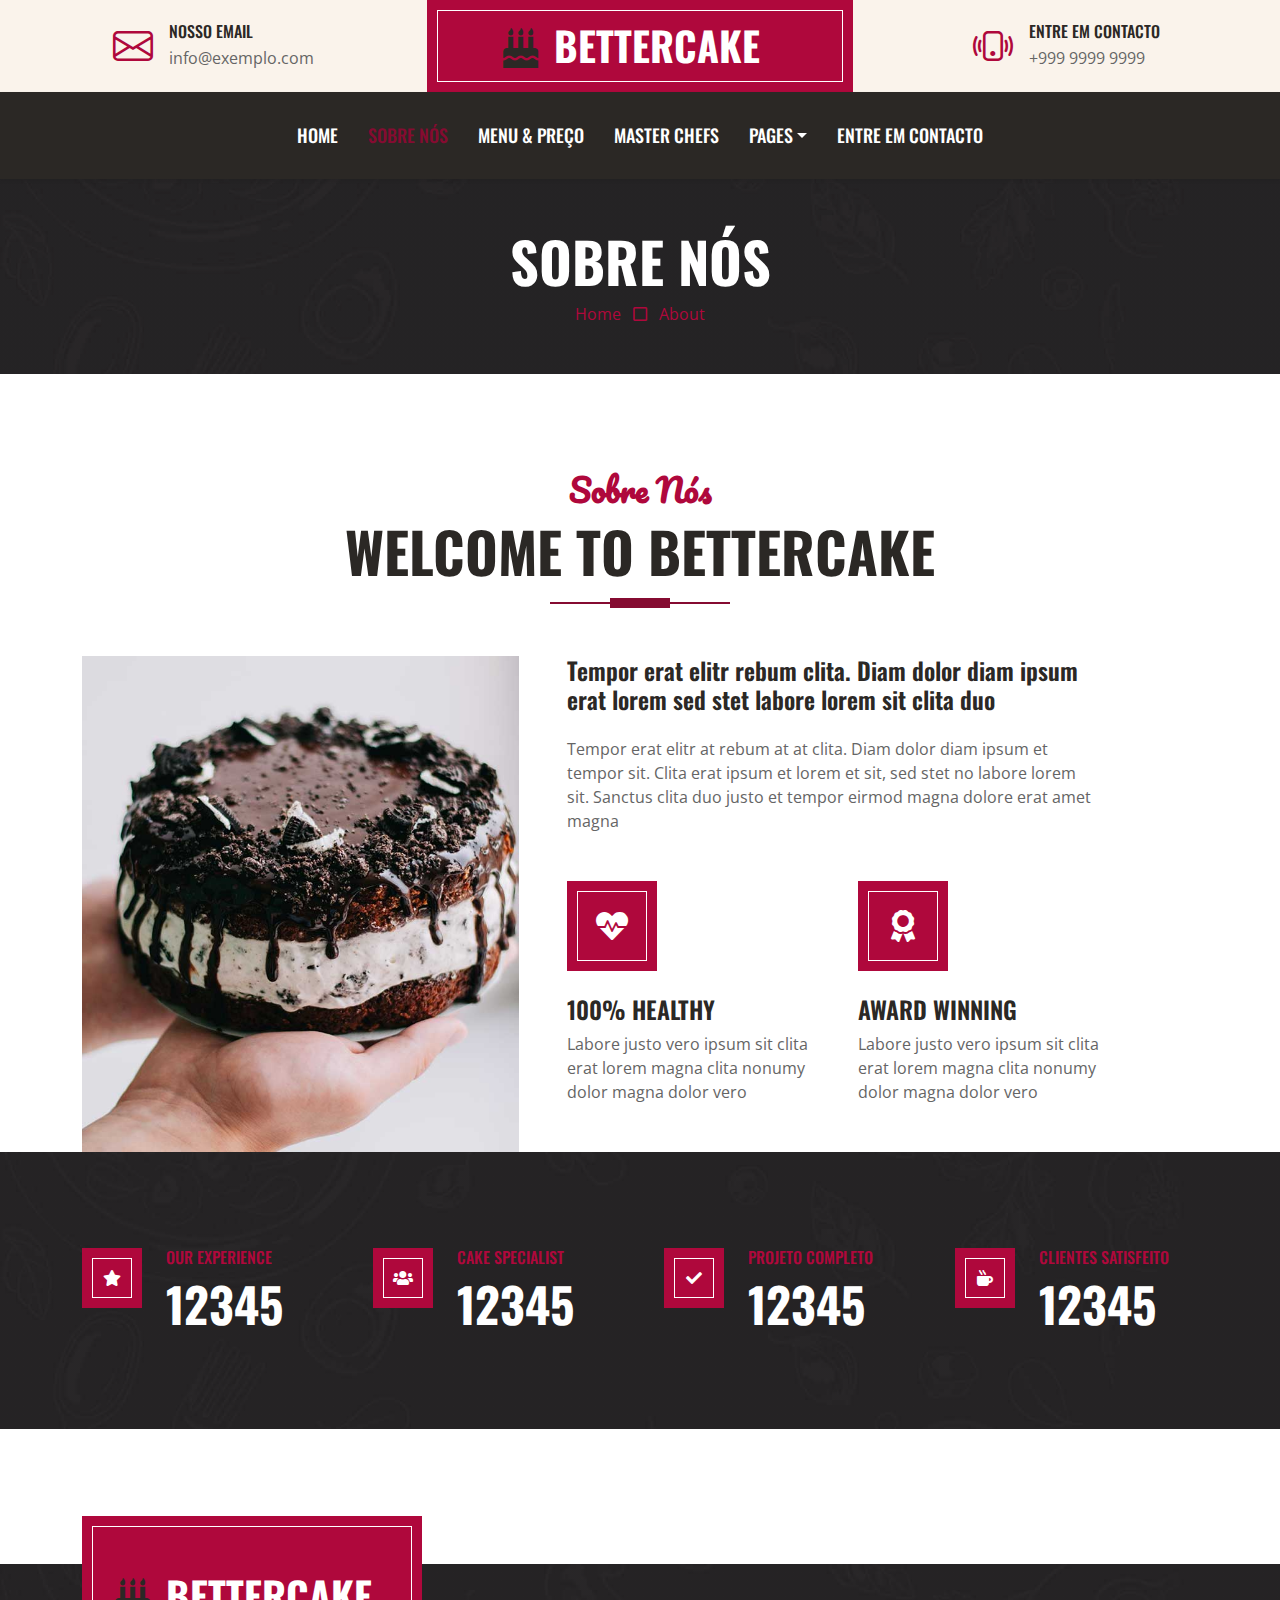
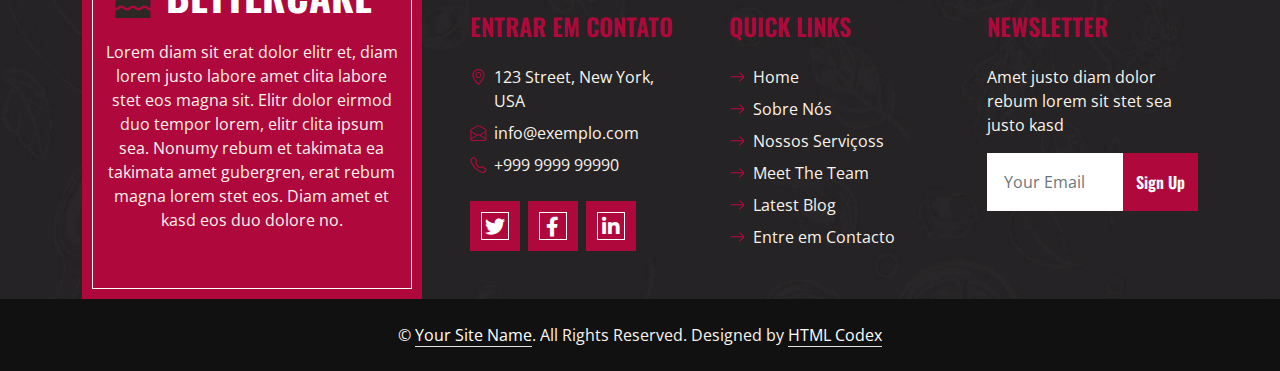
<file: about.html>
<!DOCTYPE html>
<html lang="en">

<head>
    <meta charset="utf-8">
    <title>BetterCake - Cake Shop Website Template</title>
    <meta content="width=device-width, initial-scale=1.0" name="viewport">
    <meta content="Free HTML Templates" name="keywords">
    <meta content="Free HTML Templates" name="description">

    <!-- Favicon -->
    <link href="img/favicon.ico" rel="icon">

    <!-- Google Web Fonts -->
    <link rel="preconnect" href="https://fonts.googleapis.com">
    <link rel="preconnect" href="https://fonts.gstatic.com" crossorigin>
    <link href="https://fonts.googleapis.com/css2?family=Open+Sans:wght@400;600&family=Oswald:wght@500;600;700&family=Pacifico&display=swap" rel="stylesheet"> 

    <!-- Icon Font Stylesheet -->
    <link href="https://cdnjs.cloudflare.com/ajax/libs/font-awesome/5.10.0/css/all.min.css" rel="stylesheet">
    <link href="https://cdn.jsdelivr.net/npm/bootstrap-icons@1.4.1/font/bootstrap-icons.css" rel="stylesheet">

    <!-- Libraries Stylesheet -->
    <link href="lib/owlcarousel/assets/owl.carousel.min.css" rel="stylesheet">

    <!-- Customized Bootstrap Stylesheet -->
    <link href="css/bootstrap.min.css" rel="stylesheet">

    <!-- Template Stylesheet -->
    <link href="css/style.css" rel="stylesheet">
</head>

<body>
    <!-- Topbar Start -->
    <div class="container-fluid px-0 d-none d-lg-block">
        <div class="row gx-0">
            <div class="col-lg-4 text-center bg-secondary py-3">
                <div class="d-inline-flex align-items-center justify-content-center">
                    <i class="bi bi-envelope fs-1 text-primary me-3"></i>
                    <div class="text-start">
                        <h6 class="text-uppercase mb-1">Nosso Email</h6>
                        <span>info@exemplo.com</span>
                    </div>
                </div>
            </div>
            <div class="col-lg-4 text-center bg-primary border-inner py-3">
                <div class="d-inline-flex align-items-center justify-content-center">
                    <a href="index.html" class="navbar-brand">
                        <h1 class="m-0 text-uppercase text-white"><i class="fa fa-birthday-cake fs-1 text-dark me-3"></i>BetterCake</h1>
                    </a>
                </div>
            </div>
            <div class="col-lg-4 text-center bg-secondary py-3">
                <div class="d-inline-flex align-items-center justify-content-center">
                    <i class="bi bi-phone-vibrate fs-1 text-primary me-3"></i>
                    <div class="text-start">
                        <h6 class="text-uppercase mb-1">Entre em Contacto</h6>
                        <span>+999 9999 9999</span>
                    </div>
                </div>
            </div>
        </div>
    </div>
    <!-- Topbar End -->


    <!-- Navbar Start -->
    <nav class="navbar navbar-expand-lg bg-dark navbar-dark shadow-sm py-3 py-lg-0 px-3 px-lg-0">
        <a href="index.html" class="navbar-brand d-block d-lg-none">
            <h1 class="m-0 text-uppercase text-white"><i class="fa fa-birthday-cake fs-1 text-primary me-3"></i>BetterCake</h1>
        </a>
        <button class="navbar-toggler" type="button" data-bs-toggle="collapse" data-bs-target="#navbarCollapse">
            <span class="navbar-toggler-icon"></span>
        </button>
        <div class="collapse navbar-collapse" id="navbarCollapse">
            <div class="navbar-nav ms-auto mx-lg-auto py-0">
                <a href="index.html" class="nav-item nav-link">Home</a>
                <a href="about.html" class="nav-item nav-link active">Sobre Nós</a>
                <a href="menu.html" class="nav-item nav-link">Menu & Preço</a>
                <a href="team.html" class="nav-item nav-link">Master Chefs</a>
                <div class="nav-item dropdown">
                    <a href="#" class="nav-link dropdown-toggle" data-bs-toggle="dropdown">Pages</a>
                    <div class="dropdown-menu m-0">
                        <a href="service.html" class="dropdown-item">Nossos Serviços</a>
                        <a href="Depoimento.html" class="dropdown-item">Depoimento</a>
                    </div>
                </div>
                <a href="contact.html" class="nav-item nav-link">Entre em Contacto</a>
            </div>
        </div>
    </nav>
    <!-- Navbar End -->


    <!-- Page Header Start -->
    <div class="container-fluid bg-dark bg-img p-5 mb-5">
        <div class="row">
            <div class="col-12 text-center">
                <h1 class="display-4 text-uppercase text-white">Sobre Nós</h1>
                <a href="">Home</a>
                <i class="far fa-square text-primary px-2"></i>
                <a href="">About</a>
            </div>
        </div>
    </div>
    <!-- Page Header End -->


    <!-- About Start -->
    <div class="container-fluid pt-5">
        <div class="container">
            <div class="section-title position-relative text-center mx-auto mb-5 pb-3" style="max-width: 600px;">
                <h2 class="text-primary font-secondary">Sobre Nós</h2>
                <h1 class="display-4 text-uppercase">Welcome To BetterCake</h1>
            </div>
            <div class="row gx-5">
                <div class="col-lg-5 mb-5 mb-lg-0" style="min-height: 400px;">
                    <div class="position-relative h-100">
                        <img class="position-absolute w-100 h-100" src="img/about.jpg" style="object-fit: cover;">
                    </div>
                </div>
                <div class="col-lg-6 pb-5">
                    <h4 class="mb-4">Tempor erat elitr rebum clita. Diam dolor diam ipsum erat lorem sed stet labore lorem sit clita duo</h4>
                    <p class="mb-5">Tempor erat elitr at rebum at at clita. Diam dolor diam ipsum et tempor sit. Clita erat ipsum et lorem et sit, sed stet no labore lorem sit. Sanctus clita duo justo et tempor eirmod magna dolore erat amet magna</p>
                    <div class="row g-5">
                        <div class="col-sm-6">
                            <div class="d-flex align-items-center justify-content-center bg-primary border-inner mb-4" style="width: 90px; height: 90px;">
                                <i class="fa fa-heartbeat fa-2x text-white"></i>
                            </div>
                            <h4 class="text-uppercase">100% Healthy</h4>
                            <p class="mb-0">Labore justo vero ipsum sit clita erat lorem magna clita nonumy dolor magna dolor vero</p>
                        </div>
                        <div class="col-sm-6">
                            <div class="d-flex align-items-center justify-content-center bg-primary border-inner mb-4" style="width: 90px; height: 90px;">
                                <i class="fa fa-award fa-2x text-white"></i>
                            </div>
                            <h4 class="text-uppercase">AWARD WINNING</h4>
                            <p class="mb-0">Labore justo vero ipsum sit clita erat lorem magna clita nonumy dolor magna dolor vero</p>
                        </div>
                    </div>
                </div>
            </div>
        </div>
    </div>
    <!-- About End -->


    <!-- Facts Start -->
    <div class="container-fluid bg-img py-5 mb-5">
        <div class="container py-5">
            <div class="row gx-5 gy-4">
                <div class="col-lg-3 col-md-6">
                    <div class="d-flex">
                        <div class="bg-primary border-inner d-flex align-items-center justify-content-center mb-3" style="width: 60px; height: 60px;">
                            <i class="fa fa-star text-white"></i>
                        </div>
                        <div class="ps-4">
                            <h6 class="text-primary text-uppercase">Our Experience</h6>
                            <h1 class="display-5 text-white mb-0" data-toggle="counter-up">12345</h1>
                        </div>
                    </div>
                </div>
                <div class="col-lg-3 col-md-6">
                    <div class="d-flex">
                        <div class="bg-primary border-inner d-flex align-items-center justify-content-center mb-3" style="width: 60px; height: 60px;">
                            <i class="fa fa-users text-white"></i>
                        </div>
                        <div class="ps-4">
                            <h6 class="text-primary text-uppercase">Cake Specialist</h6>
                            <h1 class="display-5 text-white mb-0" data-toggle="counter-up">12345</h1>
                        </div>
                    </div>
                </div>
                <div class="col-lg-3 col-md-6">
                    <div class="d-flex">
                        <div class="bg-primary border-inner d-flex align-items-center justify-content-center mb-3" style="width: 60px; height: 60px;">
                            <i class="fa fa-check text-white"></i>
                        </div>
                        <div class="ps-4">
                            <h6 class="text-primary text-uppercase">Projeto Completo</h6>
                            <h1 class="display-5 text-white mb-0" data-toggle="counter-up">12345</h1>
                        </div>
                    </div>
                </div>
                <div class="col-lg-3 col-md-6">
                    <div class="d-flex">
                        <div class="bg-primary border-inner d-flex align-items-center justify-content-center mb-3" style="width: 60px; height: 60px;">
                            <i class="fa fa-mug-hot text-white"></i>
                        </div>
                        <div class="ps-4">
                            <h6 class="text-primary text-uppercase">Clientes Satisfeito</h6>
                            <h1 class="display-5 text-white mb-0" data-toggle="counter-up">12345</h1>
                        </div>
                    </div>
                </div>
            </div>
        </div>
    </div>
    <!-- Facts End -->


    <!-- Footer Start -->
    <div class="container-fluid bg-dark bg-img text-secondary" style="margin-top: 135px">
        <div class="container">
            <div class="row gx-5">
                <div class="col-lg-4 col-md-6 mt-lg-n5">
                    <div class="d-flex flex-column align-items-center justify-content-center text-center h-100 bg-primary border-inner p-4">
                        <a href="index.html" class="navbar-brand">
                            <h1 class="m-0 text-uppercase text-white"><i class="fa fa-birthday-cake fs-1 text-dark me-3"></i>BetterCake</h1>
                        </a>
                        <p class="mt-3">Lorem diam sit erat dolor elitr et, diam lorem justo labore amet clita labore stet eos magna sit. Elitr dolor eirmod duo tempor lorem, elitr clita ipsum sea. Nonumy rebum et takimata ea takimata amet gubergren, erat rebum magna lorem stet eos. Diam amet et kasd eos duo dolore no.</p>
                    </div>
                </div>
                <div class="col-lg-8 col-md-6">
                    <div class="row gx-5">
                        <div class="col-lg-4 col-md-12 pt-5 mb-5">
                            <h4 class="text-primary text-uppercase mb-4">Entrar em contato</h4>
                            <div class="d-flex mb-2">
                                <i class="bi bi-geo-alt text-primary me-2"></i>
                                <p class="mb-0">123 Street, New York, USA</p>
                            </div>
                            <div class="d-flex mb-2">
                                <i class="bi bi-envelope-open text-primary me-2"></i>
                                <p class="mb-0">info@exemplo.com</p>
                            </div>
                            <div class="d-flex mb-2">
                                <i class="bi bi-telephone text-primary me-2"></i>
                                <p class="mb-0">+999 9999 99990</p>
                            </div>
                            <div class="d-flex mt-4">
                                <a class="btn btn-lg btn-primary btn-lg-square border-inner rounded-0 me-2" href="#"><i class="fab fa-twitter fw-normal"></i></a>
                                <a class="btn btn-lg btn-primary btn-lg-square border-inner rounded-0 me-2" href="#"><i class="fab fa-facebook-f fw-normal"></i></a>
                                <a class="btn btn-lg btn-primary btn-lg-square border-inner rounded-0 me-2" href="#"><i class="fab fa-linkedin-in fw-normal"></i></a>
                            </div>
                        </div>
                        <div class="col-lg-4 col-md-12 pt-0 pt-lg-5 mb-5">
                            <h4 class="text-primary text-uppercase mb-4">Quick Links</h4>
                            <div class="d-flex flex-column justify-content-start">
                                <a class="text-secondary mb-2" href="#"><i class="bi bi-arrow-right text-primary me-2"></i>Home</a>
                                <a class="text-secondary mb-2" href="#"><i class="bi bi-arrow-right text-primary me-2"></i>Sobre Nós</a>
                                <a class="text-secondary mb-2" href="#"><i class="bi bi-arrow-right text-primary me-2"></i>Nossos Serviçoss</a>
                                <a class="text-secondary mb-2" href="#"><i class="bi bi-arrow-right text-primary me-2"></i>Meet The Team</a>
                                <a class="text-secondary mb-2" href="#"><i class="bi bi-arrow-right text-primary me-2"></i>Latest Blog</a>
                                <a class="text-secondary" href="#"><i class="bi bi-arrow-right text-primary me-2"></i>Entre em Contacto</a>
                            </div>
                        </div>
                        <div class="col-lg-4 col-md-12 pt-0 pt-lg-5 mb-5">
                            <h4 class="text-primary text-uppercase mb-4">Newsletter</h4>
                            <p>Amet justo diam dolor rebum lorem sit stet sea justo kasd</p>
                            <form action="">
                                <div class="input-group">
                                    <input type="text" class="form-control border-white p-3" placeholder="Your Email">
                                    <button class="btn btn-primary">Sign Up</button>
                                </div>
                            </form>
                        </div>
                    </div>
                </div>
            </div>
        </div>
    </div>
    <div class="container-fluid text-secondary py-4" style="background: #111111;">
        <div class="container text-center">
            <p class="mb-0">&copy; <a class="text-white border-bottom" href="#">Your Site Name</a>. All Rights Reserved. Designed by <a class="text-white border-bottom" href="https://htmlcodex.com">HTML Codex</a></p>
        </div>
    </div>
    <!-- Footer End -->


    <!-- Back to Top -->
    <a href="#" class="btn btn-primary border-inner py-3 fs-4 back-to-top"><i class="bi bi-arrow-up"></i></a>


    <!-- JavaScript Libraries -->
    <script src="https://code.jquery.com/jquery-3.4.1.min.js"></script>
    <script src="https://cdn.jsdelivr.net/npm/bootstrap@5.0.0/dist/js/bootstrap.bundle.min.js"></script>
    <script src="lib/easing/easing.min.js"></script>
    <script src="lib/waypoints/waypoints.min.js"></script>
    <script src="lib/counterup/counterup.min.js"></script>
    <script src="lib/owlcarousel/owl.carousel.min.js"></script>

    <!-- Template Javascript -->
    <script src="js/main.js"></script>
</body>

</html>
</file>
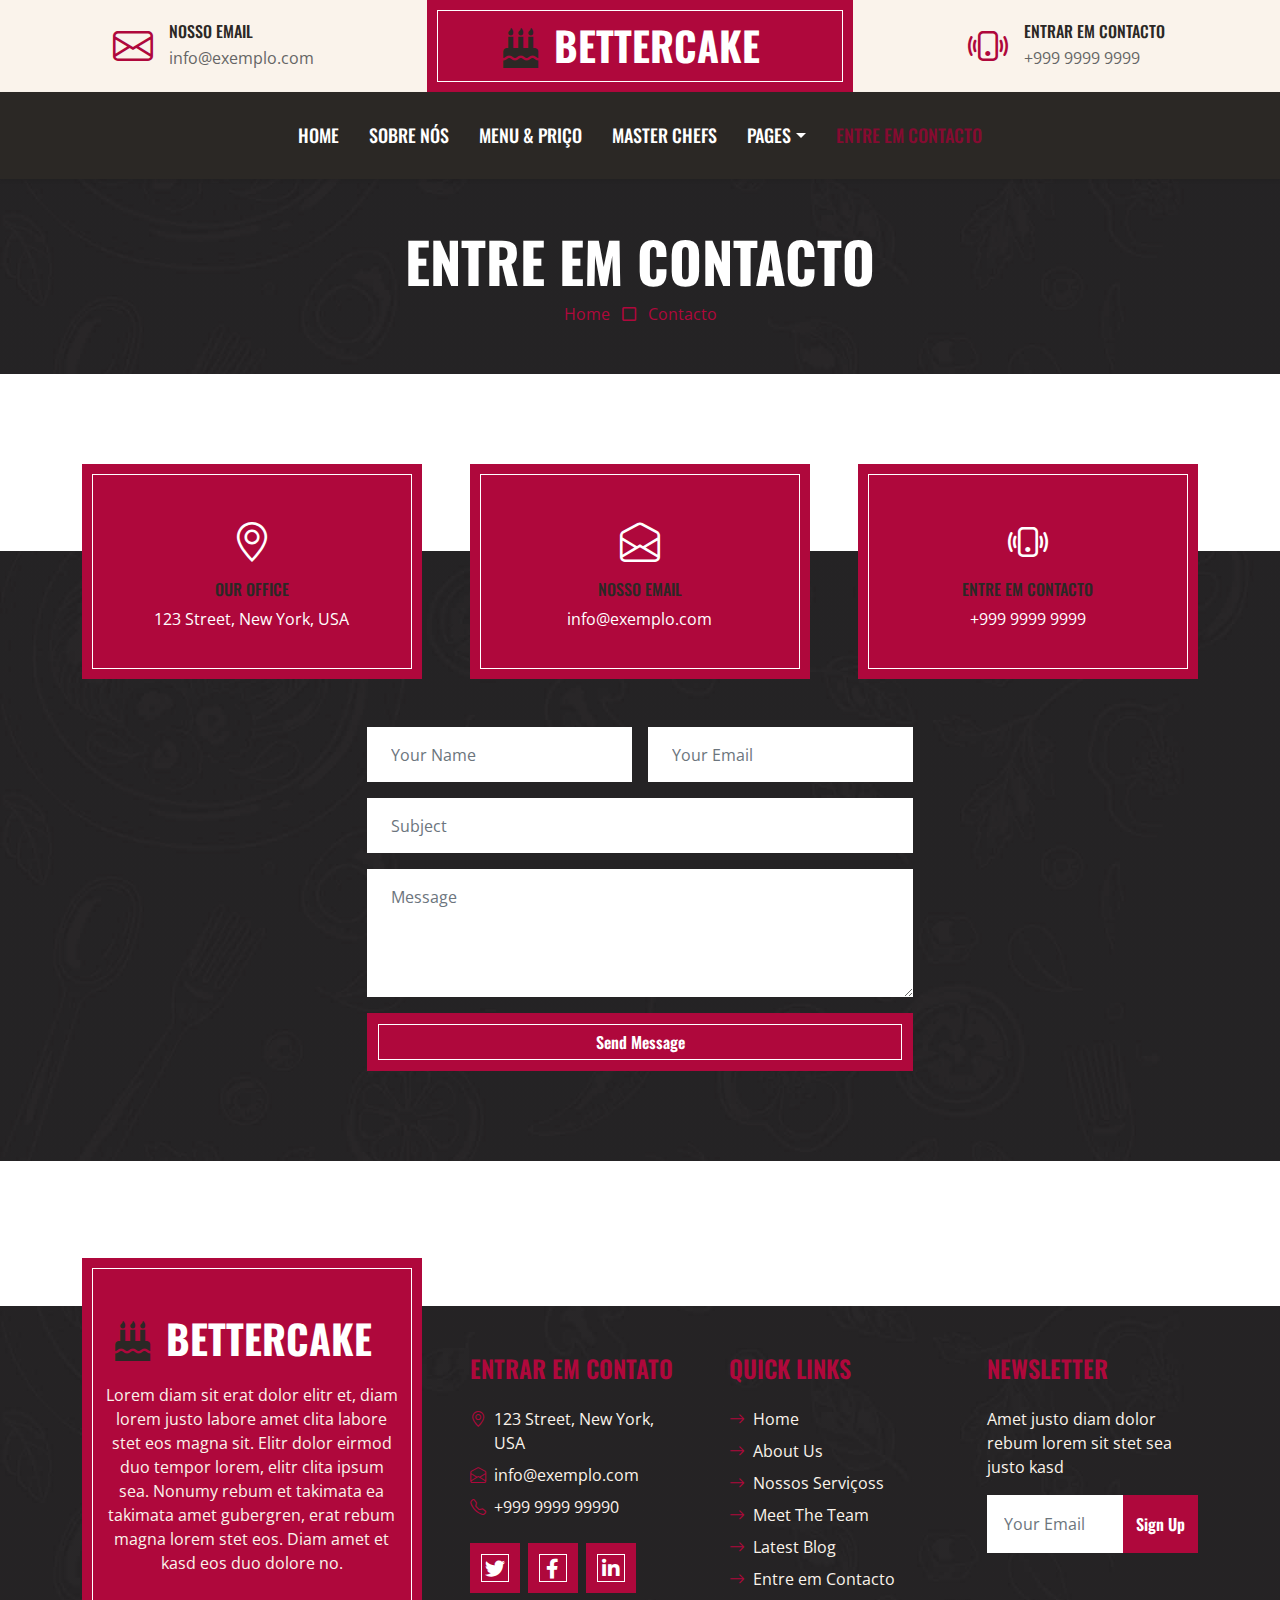
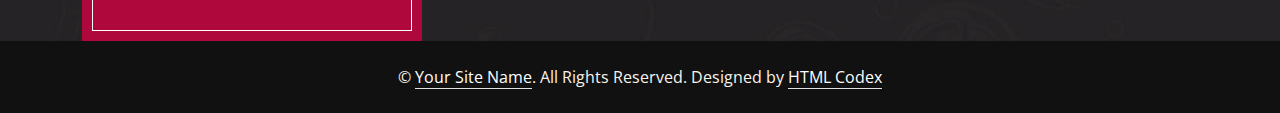
<file: contact.html>
<!DOCTYPE html>
<html lang="en">

<head>
    <meta charset="utf-8">
    <title>BetterCake - Cake Shop Website Template</title>
    <meta content="width=device-width, initial-scale=1.0" name="viewport">
    <meta content="Free HTML Templates" name="keywords">
    <meta content="Free HTML Templates" name="description">

    <!-- Favicon -->
    <link href="img/favicon.ico" rel="icon">

    <!-- Google Web Fonts -->
    <link rel="preconnect" href="https://fonts.googleapis.com">
    <link rel="preconnect" href="https://fonts.gstatic.com" crossorigin>
    <link href="https://fonts.googleapis.com/css2?family=Open+Sans:wght@400;600&family=Oswald:wght@500;600;700&family=Pacifico&display=swap" rel="stylesheet"> 

    <!-- Icon Font Stylesheet -->
    <link href="https://cdnjs.cloudflare.com/ajax/libs/font-awesome/5.10.0/css/all.min.css" rel="stylesheet">
    <link href="https://cdn.jsdelivr.net/npm/bootstrap-icons@1.4.1/font/bootstrap-icons.css" rel="stylesheet">

    <!-- Libraries Stylesheet -->
    <link href="lib/owlcarousel/assets/owl.carousel.min.css" rel="stylesheet">

    <!-- Customized Bootstrap Stylesheet -->
    <link href="css/bootstrap.min.css" rel="stylesheet">

    <!-- Template Stylesheet -->
    <link href="css/style.css" rel="stylesheet">
</head>

<body>
    <!-- Topbar Start -->
    <div class="container-fluid px-0 d-none d-lg-block">
        <div class="row gx-0">
            <div class="col-lg-4 text-center bg-secondary py-3">
                <div class="d-inline-flex align-items-center justify-content-center">
                    <i class="bi bi-envelope fs-1 text-primary me-3"></i>
                    <div class="text-start">
                        <h6 class="text-uppercase mb-1">Nosso Email</h6>
                        <span>info@exemplo.com</span>
                    </div>
                </div>
            </div>
            <div class="col-lg-4 text-center bg-primary border-inner py-3">
                <div class="d-inline-flex align-items-center justify-content-center">
                    <a href="index.html" class="navbar-brand">
                        <h1 class="m-0 text-uppercase text-white"><i class="fa fa-birthday-cake fs-1 text-dark me-3"></i>BetterCake</h1>
                    </a>
                </div>
            </div>
            <div class="col-lg-4 text-center bg-secondary py-3">
                <div class="d-inline-flex align-items-center justify-content-center">
                    <i class="bi bi-phone-vibrate fs-1 text-primary me-3"></i>
                    <div class="text-start">
                        <h6 class="text-uppercase mb-1">Entrar em contacto</h6>
                        <span>+999 9999 9999</span>
                    </div>
                </div>
            </div>
        </div>
    </div>
    <!-- Topbar End -->


    <!-- Navbar Start -->
    <nav class="navbar navbar-expand-lg bg-dark navbar-dark shadow-sm py-3 py-lg-0 px-3 px-lg-0">
        <a href="index.html" class="navbar-brand d-block d-lg-none">
            <h1 class="m-0 text-uppercase text-white"><i class="fa fa-birthday-cake fs-1 text-primary me-3"></i>BetterCake</h1>
        </a>
        <button class="navbar-toggler" type="button" data-bs-toggle="collapse" data-bs-target="#navbarCollapse">
            <span class="navbar-toggler-icon"></span>
        </button>
        <div class="collapse navbar-collapse" id="navbarCollapse">
            <div class="navbar-nav ms-auto mx-lg-auto py-0">
                <a href="index.html" class="nav-item nav-link">Home</a>
                <a href="about.html" class="nav-item nav-link">Sobre Nós</a>
                <a href="menu.html" class="nav-item nav-link">Menu & Priço</a>
                <a href="team.html" class="nav-item nav-link">Master Chefs</a>
                <div class="nav-item dropdown">
                    <a href="#" class="nav-link dropdown-toggle" data-bs-toggle="dropdown">Pages</a>
                    <div class="dropdown-menu m-0">
                        <a href="service.html" class="dropdown-item">Nossos Serviços</a>
                        <a href="Depoimento.html" class="dropdown-item">Depoimento</a>
                    </div>
                </div>
                <a href="contact.html" class="nav-item nav-link active">Entre em Contacto</a>
            </div>
        </div>
    </nav>
    <!-- Navbar End -->


    <!-- Page Header Start -->
    <div class="container-fluid bg-dark bg-img p-5 mb-5">
        <div class="row">
            <div class="col-12 text-center">
                <h1 class="display-4 text-uppercase text-white">Entre em Contacto</h1>
                <a href="">Home</a>
                <i class="far fa-square text-primary px-2"></i>
                <a href="">Contacto</a>
            </div>
        </div>
    </div>
    <!-- Page Header End -->


    <!-- Contact Start -->
    <div class="container-fluid contact position-relative px-5" style="margin-top: 90px;">
        <div class="container">
            <div class="row g-5 mb-5">
                <div class="col-lg-4 col-md-6">
                    <div class="bg-primary border-inner text-center text-white p-5">
                        <i class="bi bi-geo-alt fs-1 text-white"></i>
                        <h6 class="text-uppercase my-2">Our Office</h6>
                        <span>123 Street, New York, USA</span>
                    </div>
                </div>
                <div class="col-lg-4 col-md-6">
                    <div class="bg-primary border-inner text-center text-white p-5">
                        <i class="bi bi-envelope-open fs-1 text-white"></i>
                        <h6 class="text-uppercase my-2">Nosso Email</h6>
                        <span>info@exemplo.com</span>
                    </div>
                </div>
                <div class="col-lg-4 col-md-6">
                    <div class="bg-primary border-inner text-center text-white p-5">
                        <i class="bi bi-phone-vibrate fs-1 text-white"></i>
                        <h6 class="text-uppercase my-2">Entre em Contacto</h6>
                        <span>+999 9999 9999</span>
                    </div>
                </div>
            </div>
            <div class="row justify-content-center">
                <div class="col-lg-6">
                    <form>
                        <div class="row g-3">
                            <div class="col-sm-6">
                                <input type="text" class="form-control bg-light border-0 px-4" placeholder="Your Name" style="height: 55px;">
                            </div>
                            <div class="col-sm-6">
                                <input type="email" class="form-control bg-light border-0 px-4" placeholder="Your Email" style="height: 55px;">
                            </div>
                            <div class="col-sm-12">
                                <input type="text" class="form-control bg-light border-0 px-4" placeholder="Subject" style="height: 55px;">
                            </div>
                            <div class="col-sm-12">
                                <textarea class="form-control bg-light border-0 px-4 py-3" rows="4" placeholder="Message"></textarea>
                            </div>
                            <div class="col-sm-12">
                                <button class="btn btn-primary border-inner w-100 py-3" type="submit">Send Message</button>
                            </div>
                        </div>
                    </form>
                </div>
            </div>
        </div>
    </div>
    <!-- Contact End -->


    <!-- Footer Start -->
    <div class="container-fluid bg-dark bg-img text-secondary" style="margin-top: 235px">
        <div class="container">
            <div class="row gx-5">
                <div class="col-lg-4 col-md-6 mt-lg-n5">
                    <div class="d-flex flex-column align-items-center justify-content-center text-center h-100 bg-primary border-inner p-4">
                        <a href="index.html" class="navbar-brand">
                            <h1 class="m-0 text-uppercase text-white"><i class="fa fa-birthday-cake fs-1 text-dark me-3"></i>BetterCake</h1>
                        </a>
                        <p class="mt-3">Lorem diam sit erat dolor elitr et, diam lorem justo labore amet clita labore stet eos magna sit. Elitr dolor eirmod duo tempor lorem, elitr clita ipsum sea. Nonumy rebum et takimata ea takimata amet gubergren, erat rebum magna lorem stet eos. Diam amet et kasd eos duo dolore no.</p>
                    </div>
                </div>
                <div class="col-lg-8 col-md-6">
                    <div class="row gx-5">
                        <div class="col-lg-4 col-md-12 pt-5 mb-5">
                            <h4 class="text-primary text-uppercase mb-4">Entrar em contato</h4>
                            <div class="d-flex mb-2">
                                <i class="bi bi-geo-alt text-primary me-2"></i>
                                <p class="mb-0">123 Street, New York, USA</p>
                            </div>
                            <div class="d-flex mb-2">
                                <i class="bi bi-envelope-open text-primary me-2"></i>
                                <p class="mb-0">info@exemplo.com</p>
                            </div>
                            <div class="d-flex mb-2">
                                <i class="bi bi-telephone text-primary me-2"></i>
                                <p class="mb-0">+999 9999 99990</p>
                            </div>
                            <div class="d-flex mt-4">
                                <a class="btn btn-lg btn-primary btn-lg-square border-inner rounded-0 me-2" href="#"><i class="fab fa-twitter fw-normal"></i></a>
                                <a class="btn btn-lg btn-primary btn-lg-square border-inner rounded-0 me-2" href="#"><i class="fab fa-facebook-f fw-normal"></i></a>
                                <a class="btn btn-lg btn-primary btn-lg-square border-inner rounded-0 me-2" href="#"><i class="fab fa-linkedin-in fw-normal"></i></a>
                            </div>
                        </div>
                        <div class="col-lg-4 col-md-12 pt-0 pt-lg-5 mb-5">
                            <h4 class="text-primary text-uppercase mb-4">Quick Links</h4>
                            <div class="d-flex flex-column justify-content-start">
                                <a class="text-secondary mb-2" href="#"><i class="bi bi-arrow-right text-primary me-2"></i>Home</a>
                                <a class="text-secondary mb-2" href="#"><i class="bi bi-arrow-right text-primary me-2"></i>About Us</a>
                                <a class="text-secondary mb-2" href="#"><i class="bi bi-arrow-right text-primary me-2"></i>Nossos Serviçoss</a>
                                <a class="text-secondary mb-2" href="#"><i class="bi bi-arrow-right text-primary me-2"></i>Meet The Team</a>
                                <a class="text-secondary mb-2" href="#"><i class="bi bi-arrow-right text-primary me-2"></i>Latest Blog</a>
                                <a class="text-secondary" href="#"><i class="bi bi-arrow-right text-primary me-2"></i>Entre em Contacto</a>
                            </div>
                        </div>
                        <div class="col-lg-4 col-md-12 pt-0 pt-lg-5 mb-5">
                            <h4 class="text-primary text-uppercase mb-4">Newsletter</h4>
                            <p>Amet justo diam dolor rebum lorem sit stet sea justo kasd</p>
                            <form action="">
                                <div class="input-group">
                                    <input type="text" class="form-control border-white p-3" placeholder="Your Email">
                                    <button class="btn btn-primary">Sign Up</button>
                                </div>
                            </form>
                        </div>
                    </div>
                </div>
            </div>
        </div>
    </div>
    <div class="container-fluid text-secondary py-4" style="background: #111111;">
        <div class="container text-center">
            <p class="mb-0">&copy; <a class="text-white border-bottom" href="#">Your Site Name</a>. All Rights Reserved. Designed by <a class="text-white border-bottom" href="https://htmlcodex.com">HTML Codex</a></p>
        </div>
    </div>
    <!-- Footer End -->


    <!-- Back to Top -->
    <a href="#" class="btn btn-primary border-inner py-3 fs-4 back-to-top"><i class="bi bi-arrow-up"></i></a>


    <!-- JavaScript Libraries -->
    <script src="https://code.jquery.com/jquery-3.4.1.min.js"></script>
    <script src="https://cdn.jsdelivr.net/npm/bootstrap@5.0.0/dist/js/bootstrap.bundle.min.js"></script>
    <script src="lib/easing/easing.min.js"></script>
    <script src="lib/waypoints/waypoints.min.js"></script>
    <script src="lib/counterup/counterup.min.js"></script>
    <script src="lib/owlcarousel/owl.carousel.min.js"></script>

    <!-- Template Javascript -->
    <script src="js/main.js"></script>
</body>

</html>
</file>
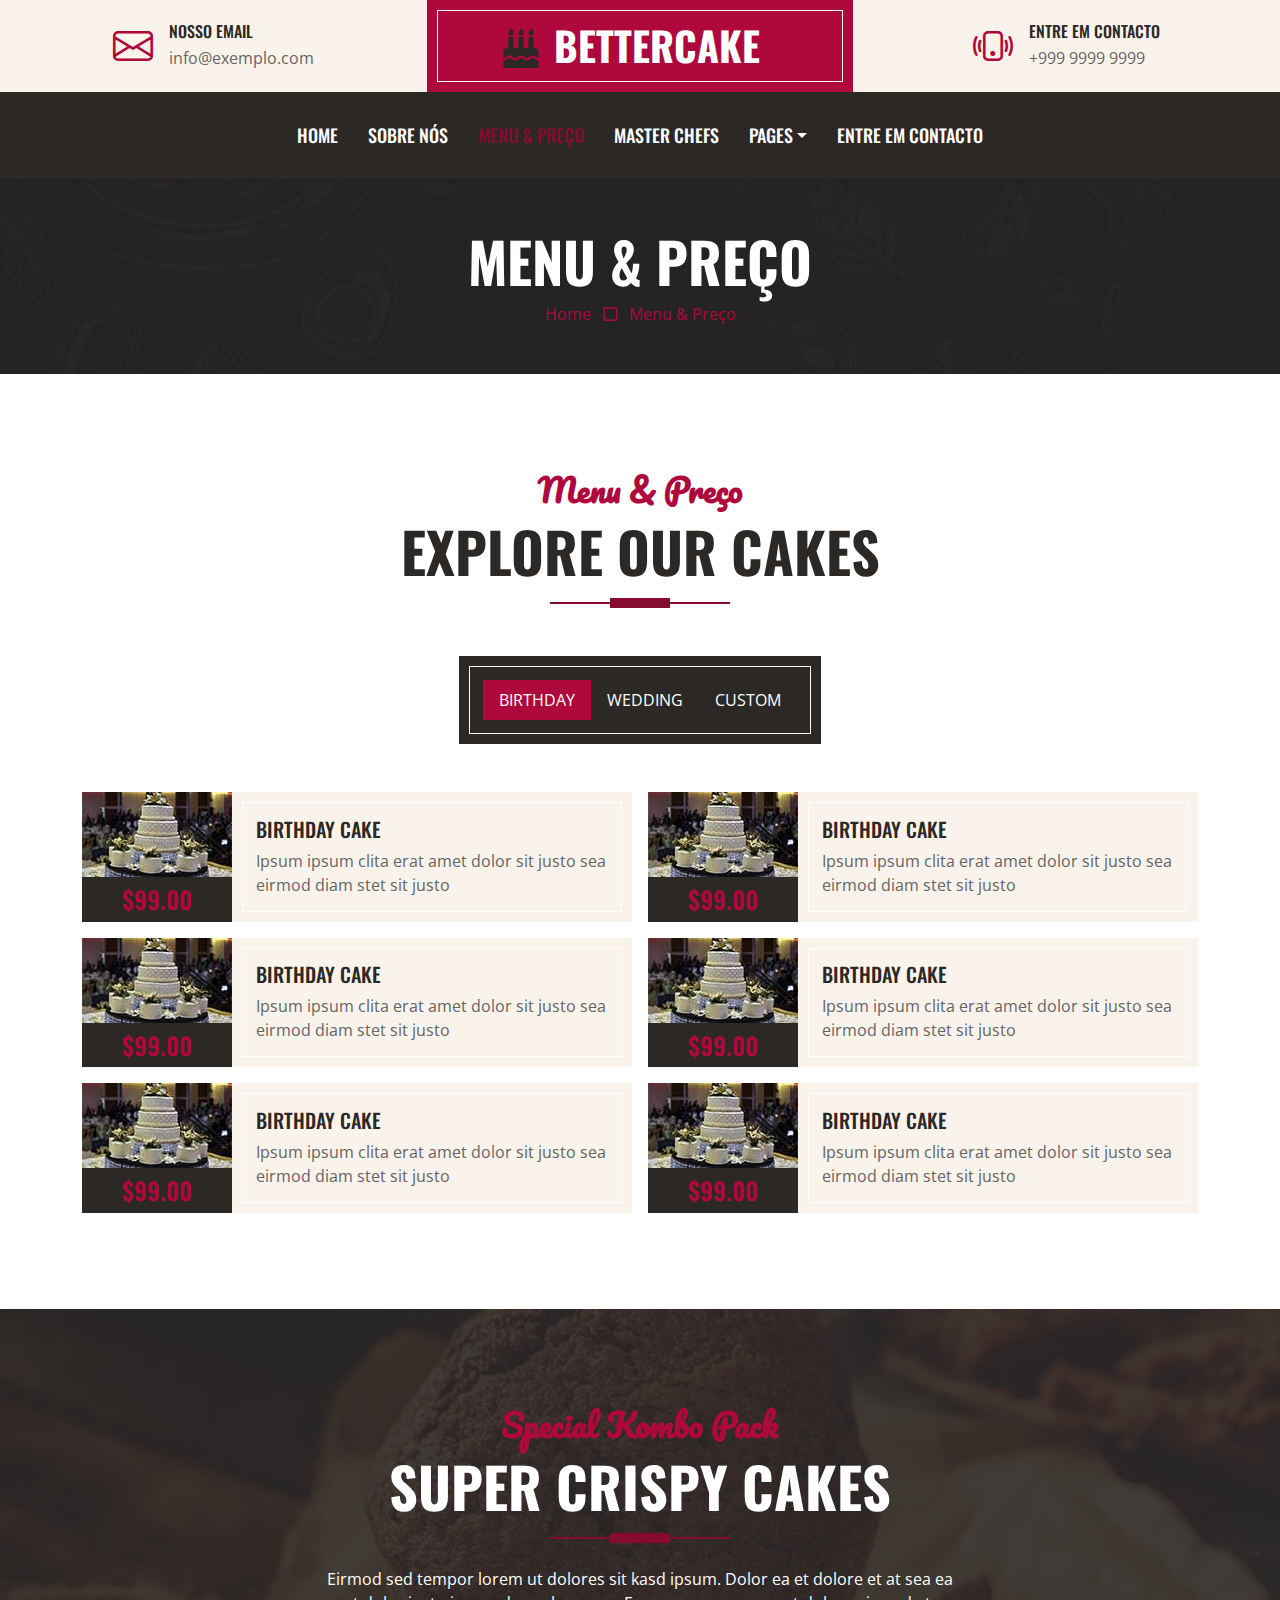
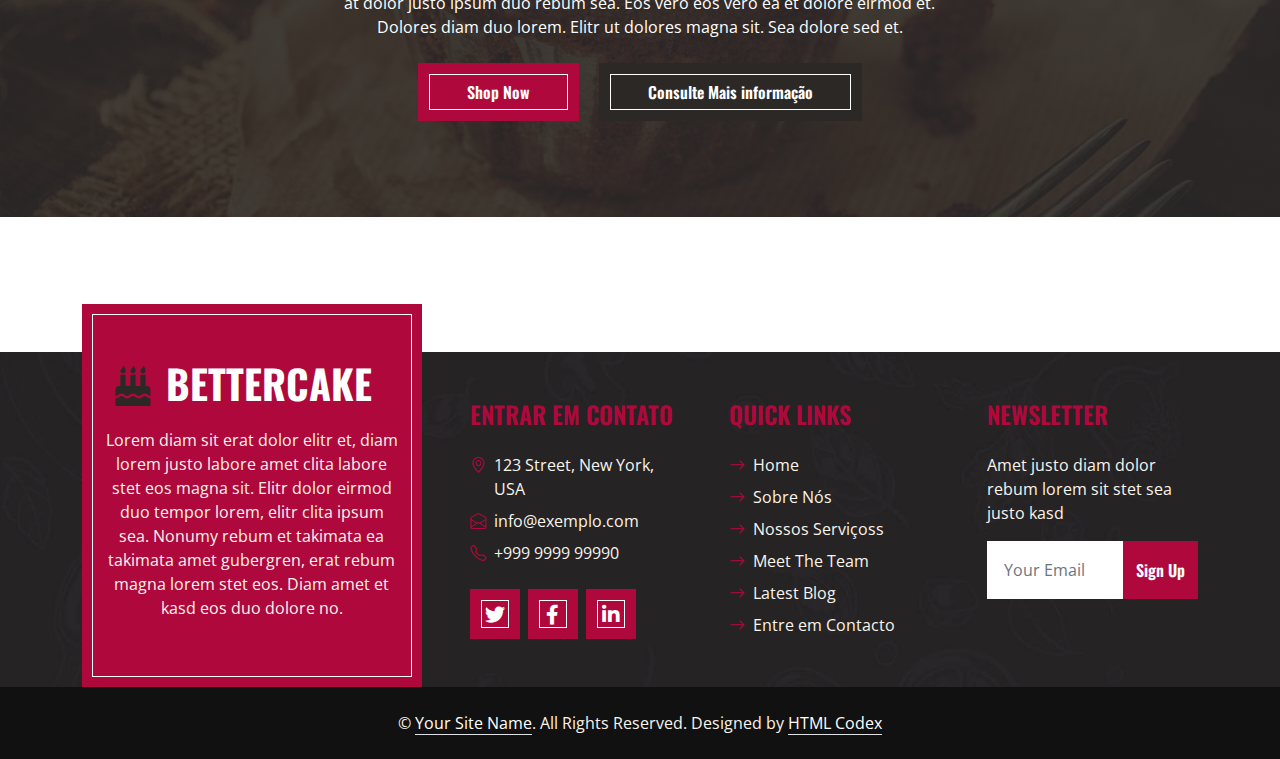
<file: menu.html>
<!DOCTYPE html>
<html lang="en">

<head>
    <meta charset="utf-8">
    <title>BetterCake - Cake Shop Website Template</title>
    <meta content="width=device-width, initial-scale=1.0" name="viewport">
    <meta content="Free HTML Templates" name="keywords">
    <meta content="Free HTML Templates" name="description">

    <!-- Favicon -->
    <link href="img/favicon.ico" rel="icon">

    <!-- Google Web Fonts -->
    <link rel="preconnect" href="https://fonts.googleapis.com">
    <link rel="preconnect" href="https://fonts.gstatic.com" crossorigin>
    <link href="https://fonts.googleapis.com/css2?family=Open+Sans:wght@400;600&family=Oswald:wght@500;600;700&family=Pacifico&display=swap" rel="stylesheet"> 

    <!-- Icon Font Stylesheet -->
    <link href="https://cdnjs.cloudflare.com/ajax/libs/font-awesome/5.10.0/css/all.min.css" rel="stylesheet">
    <link href="https://cdn.jsdelivr.net/npm/bootstrap-icons@1.4.1/font/bootstrap-icons.css" rel="stylesheet">

    <!-- Libraries Stylesheet -->
    <link href="lib/owlcarousel/assets/owl.carousel.min.css" rel="stylesheet">

    <!-- Customized Bootstrap Stylesheet -->
    <link href="css/bootstrap.min.css" rel="stylesheet">

    <!-- Template Stylesheet -->
    <link href="css/style.css" rel="stylesheet">
</head>

<body>
    <!-- Topbar Start -->
    <div class="container-fluid px-0 d-none d-lg-block">
        <div class="row gx-0">
            <div class="col-lg-4 text-center bg-secondary py-3">
                <div class="d-inline-flex align-items-center justify-content-center">
                    <i class="bi bi-envelope fs-1 text-primary me-3"></i>
                    <div class="text-start">
                        <h6 class="text-uppercase mb-1">Nosso Email</h6>
                        <span>info@exemplo.com</span>
                    </div>
                </div>
            </div>
            <div class="col-lg-4 text-center bg-primary border-inner py-3">
                <div class="d-inline-flex align-items-center justify-content-center">
                    <a href="index.html" class="navbar-brand">
                        <h1 class="m-0 text-uppercase text-white"><i class="fa fa-birthday-cake fs-1 text-dark me-3"></i>BetterCake</h1>
                    </a>
                </div>
            </div>
            <div class="col-lg-4 text-center bg-secondary py-3">
                <div class="d-inline-flex align-items-center justify-content-center">
                    <i class="bi bi-phone-vibrate fs-1 text-primary me-3"></i>
                    <div class="text-start">
                        <h6 class="text-uppercase mb-1">Entre em Contacto</h6>
                        <span>+999 9999 9999</span>
                    </div>
                </div>
            </div>
        </div>
    </div>
    <!-- Topbar End -->


    <!-- Navbar Start -->
    <nav class="navbar navbar-expand-lg bg-dark navbar-dark shadow-sm py-3 py-lg-0 px-3 px-lg-0">
        <a href="index.html" class="navbar-brand d-block d-lg-none">
            <h1 class="m-0 text-uppercase text-white"><i class="fa fa-birthday-cake fs-1 text-primary me-3"></i>BetterCake</h1>
        </a>
        <button class="navbar-toggler" type="button" data-bs-toggle="collapse" data-bs-target="#navbarCollapse">
            <span class="navbar-toggler-icon"></span>
        </button>
        <div class="collapse navbar-collapse" id="navbarCollapse">
            <div class="navbar-nav ms-auto mx-lg-auto py-0">
                <a href="index.html" class="nav-item nav-link">Home</a>
                <a href="about.html" class="nav-item nav-link">Sobre Nós</a>
                <a href="menu.html" class="nav-item nav-link active">Menu & Preço</a>
                <a href="team.html" class="nav-item nav-link">Master Chefs</a>
                <div class="nav-item dropdown">
                    <a href="#" class="nav-link dropdown-toggle" data-bs-toggle="dropdown">Pages</a>
                    <div class="dropdown-menu m-0">
                        <a href="service.html" class="dropdown-item">Nossos Serviços</a>
                        <a href="Depoimento.html" class="dropdown-item">Depoimento</a>
                    </div>
                </div>
                <a href="contact.html" class="nav-item nav-link">Entre em Contacto</a>
            </div>
        </div>
    </nav>
    <!-- Navbar End -->


    <!-- Page Header Start -->
    <div class="container-fluid bg-dark bg-img p-5 mb-5">
        <div class="row">
            <div class="col-12 text-center">
                <h1 class="display-4 text-uppercase text-white">Menu & Preço</h1>
                <a href="">Home</a>
                <i class="far fa-square text-primary px-2"></i>
                <a href="">Menu & Preço</a>
            </div>
        </div>
    </div>
    <!-- Page Header End -->


    <!-- Products Start -->
    <div class="container-fluid about py-5">
        <div class="container">
            <div class="section-title position-relative text-center mx-auto mb-5 pb-3" style="max-width: 600px;">
                <h2 class="text-primary font-secondary">Menu & Preço</h2>
                <h1 class="display-4 text-uppercase">Explore Our Cakes</h1>
            </div>
            <div class="tab-class text-center">
                <ul class="nav nav-pills d-inline-flex justify-content-center bg-dark text-uppercase border-inner p-4 mb-5">
                    <li class="nav-item">
                        <a class="nav-link text-white active" data-bs-toggle="pill" href="#tab-1">Birthday</a>
                    </li>
                    <li class="nav-item">
                        <a class="nav-link text-white" data-bs-toggle="pill" href="#tab-2">Wedding</a>
                    </li>
                    <li class="nav-item">
                        <a class="nav-link text-white" data-bs-toggle="pill" href="#tab-3">Custom</a>
                    </li>
                </ul>
                <div class="tab-content">
                    <div id="tab-1" class="tab-pane fade show p-0 active">
                        <div class="row g-3">
                            <div class="col-lg-6">
                                <div class="d-flex h-100">
                                    <div class="flex-shrink-0">
                                        <img class="img-fluid" src="img/cake-1.jpg" alt="" style="width: 150px; height: 85px;">
                                        <h4 class="bg-dark text-primary p-2 m-0">$99.00</h4>
                                    </div>
                                    <div class="d-flex flex-column justify-content-center text-start bg-secondary border-inner px-4">
                                        <h5 class="text-uppercase">Birthday Cake</h5>
                                        <span>Ipsum ipsum clita erat amet dolor sit justo sea eirmod diam stet sit justo</span>
                                    </div>
                                </div>
                            </div>
                            <div class="col-lg-6">
                                <div class="d-flex h-100">
                                    <div class="flex-shrink-0">
                                        <img class="img-fluid" src="img/cake-1.jpg" alt="" style="width: 150px; height: 85px;">
                                        <h4 class="bg-dark text-primary p-2 m-0">$99.00</h4>
                                    </div>
                                    <div class="d-flex flex-column justify-content-center text-start bg-secondary border-inner px-4">
                                        <h5 class="text-uppercase">Birthday Cake</h5>
                                        <span>Ipsum ipsum clita erat amet dolor sit justo sea eirmod diam stet sit justo</span>
                                    </div>
                                </div>
                            </div>
                            <div class="col-lg-6">
                                <div class="d-flex h-100">
                                    <div class="flex-shrink-0">
                                        <img class="img-fluid" src="img/cake-1.jpg" alt="" style="width: 150px; height: 85px;">
                                        <h4 class="bg-dark text-primary p-2 m-0">$99.00</h4>
                                    </div>
                                    <div class="d-flex flex-column justify-content-center text-start bg-secondary border-inner px-4">
                                        <h5 class="text-uppercase">Birthday Cake</h5>
                                        <span>Ipsum ipsum clita erat amet dolor sit justo sea eirmod diam stet sit justo</span>
                                    </div>
                                </div>
                            </div>
                            <div class="col-lg-6">
                                <div class="d-flex h-100">
                                    <div class="flex-shrink-0">
                                        <img class="img-fluid" src="img/cake-1.jpg" alt="" style="width: 150px; height: 85px;">
                                        <h4 class="bg-dark text-primary p-2 m-0">$99.00</h4>
                                    </div>
                                    <div class="d-flex flex-column justify-content-center text-start bg-secondary border-inner px-4">
                                        <h5 class="text-uppercase">Birthday Cake</h5>
                                        <span>Ipsum ipsum clita erat amet dolor sit justo sea eirmod diam stet sit justo</span>
                                    </div>
                                </div>
                            </div>
                            <div class="col-lg-6">
                                <div class="d-flex h-100">
                                    <div class="flex-shrink-0">
                                        <img class="img-fluid" src="img/cake-1.jpg" alt="" style="width: 150px; height: 85px;">
                                        <h4 class="bg-dark text-primary p-2 m-0">$99.00</h4>
                                    </div>
                                    <div class="d-flex flex-column justify-content-center text-start bg-secondary border-inner px-4">
                                        <h5 class="text-uppercase">Birthday Cake</h5>
                                        <span>Ipsum ipsum clita erat amet dolor sit justo sea eirmod diam stet sit justo</span>
                                    </div>
                                </div>
                            </div>
                            <div class="col-lg-6">
                                <div class="d-flex h-100">
                                    <div class="flex-shrink-0">
                                        <img class="img-fluid" src="img/cake-1.jpg" alt="" style="width: 150px; height: 85px;">
                                        <h4 class="bg-dark text-primary p-2 m-0">$99.00</h4>
                                    </div>
                                    <div class="d-flex flex-column justify-content-center text-start bg-secondary border-inner px-4">
                                        <h5 class="text-uppercase">Birthday Cake</h5>
                                        <span>Ipsum ipsum clita erat amet dolor sit justo sea eirmod diam stet sit justo</span>
                                    </div>
                                </div>
                            </div>
                        </div>
                    </div>
                    <div id="tab-2" class="tab-pane fade show p-0">
                        <div class="row g-3">
                            <div class="col-lg-6">
                                <div class="d-flex h-100">
                                    <div class="flex-shrink-0">
                                        <img class="img-fluid" src="img/cake-2.jpg" alt="" style="width: 150px; height: 85px;">
                                        <h4 class="bg-dark text-primary p-2 m-0">$99.00</h4>
                                    </div>
                                    <div class="d-flex flex-column justify-content-center text-start bg-secondary border-inner px-4">
                                        <h5 class="text-uppercase">Wedding Cake</h5>
                                        <span>Ipsum ipsum clita erat amet dolor sit justo sea eirmod diam stet sit justo</span>
                                    </div>
                                </div>
                            </div>
                            <div class="col-lg-6">
                                <div class="d-flex h-100">
                                    <div class="flex-shrink-0">
                                        <img class="img-fluid" src="img/cake-2.jpg" alt="" style="width: 150px; height: 85px;">
                                        <h4 class="bg-dark text-primary p-2 m-0">$99.00</h4>
                                    </div>
                                    <div class="d-flex flex-column justify-content-center text-start bg-secondary border-inner px-4">
                                        <h5 class="text-uppercase">Wedding Cake</h5>
                                        <span>Ipsum ipsum clita erat amet dolor sit justo sea eirmod diam stet sit justo</span>
                                    </div>
                                </div>
                            </div>
                            <div class="col-lg-6">
                                <div class="d-flex h-100">
                                    <div class="flex-shrink-0">
                                        <img class="img-fluid" src="img/cake-2.jpg" alt="" style="width: 150px; height: 85px;">
                                        <h4 class="bg-dark text-primary p-2 m-0">$99.00</h4>
                                    </div>
                                    <div class="d-flex flex-column justify-content-center text-start bg-secondary border-inner px-4">
                                        <h5 class="text-uppercase">Wedding Cake</h5>
                                        <span>Ipsum ipsum clita erat amet dolor sit justo sea eirmod diam stet sit justo</span>
                                    </div>
                                </div>
                            </div>
                            <div class="col-lg-6">
                                <div class="d-flex h-100">
                                    <div class="flex-shrink-0">
                                        <img class="img-fluid" src="img/cake-2.jpg" alt="" style="width: 150px; height: 85px;">
                                        <h4 class="bg-dark text-primary p-2 m-0">$99.00</h4>
                                    </div>
                                    <div class="d-flex flex-column justify-content-center text-start bg-secondary border-inner px-4">
                                        <h5 class="text-uppercase">Wedding Cake</h5>
                                        <span>Ipsum ipsum clita erat amet dolor sit justo sea eirmod diam stet sit justo</span>
                                    </div>
                                </div>
                            </div>
                            <div class="col-lg-6">
                                <div class="d-flex h-100">
                                    <div class="flex-shrink-0">
                                        <img class="img-fluid" src="img/cake-2.jpg" alt="" style="width: 150px; height: 85px;">
                                        <h4 class="bg-dark text-primary p-2 m-0">$99.00</h4>
                                    </div>
                                    <div class="d-flex flex-column justify-content-center text-start bg-secondary border-inner px-4">
                                        <h5 class="text-uppercase">Wedding Cake</h5>
                                        <span>Ipsum ipsum clita erat amet dolor sit justo sea eirmod diam stet sit justo</span>
                                    </div>
                                </div>
                            </div>
                            <div class="col-lg-6">
                                <div class="d-flex h-100">
                                    <div class="flex-shrink-0">
                                        <img class="img-fluid" src="img/cake-2.jpg" alt="" style="width: 150px; height: 85px;">
                                        <h4 class="bg-dark text-primary p-2 m-0">$99.00</h4>
                                    </div>
                                    <div class="d-flex flex-column justify-content-center text-start bg-secondary border-inner px-4">
                                        <h5 class="text-uppercase">Wedding Cake</h5>
                                        <span>Ipsum ipsum clita erat amet dolor sit justo sea eirmod diam stet sit justo</span>
                                    </div>
                                </div>
                            </div>
                        </div>
                    </div>
                    <div id="tab-3" class="tab-pane fade show p-0">
                        <div class="row g-3">
                            <div class="col-lg-6">
                                <div class="d-flex h-100">
                                    <div class="flex-shrink-0">
                                        <img class="img-fluid" src="img/cake-3.jpg" alt="" style="width: 150px; height: 85px;">
                                        <h4 class="bg-dark text-primary p-2 m-0">$99.00</h4>
                                    </div>
                                    <div class="d-flex flex-column justify-content-center text-start bg-secondary border-inner px-4">
                                        <h5 class="text-uppercase">Custom Cake</h5>
                                        <span>Ipsum ipsum clita erat amet dolor sit justo sea eirmod diam stet sit justo</span>
                                    </div>
                                </div>
                            </div>
                            <div class="col-lg-6">
                                <div class="d-flex h-100">
                                    <div class="flex-shrink-0">
                                        <img class="img-fluid" src="img/cake-3.jpg" alt="" style="width: 150px; height: 85px;">
                                        <h4 class="bg-dark text-primary p-2 m-0">$99.00</h4>
                                    </div>
                                    <div class="d-flex flex-column justify-content-center text-start bg-secondary border-inner px-4">
                                        <h5 class="text-uppercase">Custom Cake</h5>
                                        <span>Ipsum ipsum clita erat amet dolor sit justo sea eirmod diam stet sit justo</span>
                                    </div>
                                </div>
                            </div>
                            <div class="col-lg-6">
                                <div class="d-flex h-100">
                                    <div class="flex-shrink-0">
                                        <img class="img-fluid" src="img/cake-3.jpg" alt="" style="width: 150px; height: 85px;">
                                        <h4 class="bg-dark text-primary p-2 m-0">$99.00</h4>
                                    </div>
                                    <div class="d-flex flex-column justify-content-center text-start bg-secondary border-inner px-4">
                                        <h5 class="text-uppercase">Custom Cake</h5>
                                        <span>Ipsum ipsum clita erat amet dolor sit justo sea eirmod diam stet sit justo</span>
                                    </div>
                                </div>
                            </div>
                            <div class="col-lg-6">
                                <div class="d-flex h-100">
                                    <div class="flex-shrink-0">
                                        <img class="img-fluid" src="img/cake-3.jpg" alt="" style="width: 150px; height: 85px;">
                                        <h4 class="bg-dark text-primary p-2 m-0">$99.00</h4>
                                    </div>
                                    <div class="d-flex flex-column justify-content-center text-start bg-secondary border-inner px-4">
                                        <h5 class="text-uppercase">Custom Cake</h5>
                                        <span>Ipsum ipsum clita erat amet dolor sit justo sea eirmod diam stet sit justo</span>
                                    </div>
                                </div>
                            </div>
                            <div class="col-lg-6">
                                <div class="d-flex h-100">
                                    <div class="flex-shrink-0">
                                        <img class="img-fluid" src="img/cake-3.jpg" alt="" style="width: 150px; height: 85px;">
                                        <h4 class="bg-dark text-primary p-2 m-0">$99.00</h4>
                                    </div>
                                    <div class="d-flex flex-column justify-content-center text-start bg-secondary border-inner px-4">
                                        <h5 class="text-uppercase">Custom Cake</h5>
                                        <span>Ipsum ipsum clita erat amet dolor sit justo sea eirmod diam stet sit justo</span>
                                    </div>
                                </div>
                            </div>
                            <div class="col-lg-6">
                                <div class="d-flex h-100">
                                    <div class="flex-shrink-0">
                                        <img class="img-fluid" src="img/cake-3.jpg" alt="" style="width: 150px; height: 85px;">
                                        <h4 class="bg-dark text-primary p-2 m-0">$99.00</h4>
                                    </div>
                                    <div class="d-flex flex-column justify-content-center text-start bg-secondary border-inner px-4">
                                        <h5 class="text-uppercase">Custom Cake</h5>
                                        <span>Ipsum ipsum clita erat amet dolor sit justo sea eirmod diam stet sit justo</span>
                                    </div>
                                </div>
                            </div>
                        </div>
                    </div>
                </div>
            </div>
        </div>
    </div>
    <!-- Products End -->


    <!-- Offer Start -->
    <div class="container-fluid bg-offer my-5 py-5">
        <div class="container py-5">
            <div class="row gx-5 justify-content-center">
                <div class="col-lg-7 text-center">
                    <div class="section-title position-relative text-center mx-auto mb-4 pb-3" style="max-width: 600px;">
                        <h2 class="text-primary font-secondary">Special Kombo Pack</h2>
                        <h1 class="display-4 text-uppercase text-white">Super Crispy Cakes</h1>
                    </div>
                    <p class="text-white mb-4">Eirmod sed tempor lorem ut dolores sit kasd ipsum. Dolor ea et dolore et at sea ea at dolor justo ipsum duo rebum sea. Eos vero eos vero ea et dolore eirmod et. Dolores diam duo lorem. Elitr ut dolores magna sit. Sea dolore sed et.</p>
                    <a href="" class="btn btn-primary border-inner py-3 px-5 me-3">Shop Now</a>
                    <a href="" class="btn btn-dark border-inner py-3 px-5">Consulte Mais informação</a>
                </div>
            </div>
        </div>
    </div>
    <!-- Offer End -->
    

    <!-- Footer Start -->
    <div class="container-fluid bg-img text-secondary" style="margin-top: 135px">
        <div class="container">
            <div class="row gx-5">
                <div class="col-lg-4 col-md-6 mt-lg-n5">
                    <div class="d-flex flex-column align-items-center justify-content-center text-center h-100 bg-primary border-inner p-4">
                        <a href="index.html" class="navbar-brand">
                            <h1 class="m-0 text-uppercase text-white"><i class="fa fa-birthday-cake fs-1 text-dark me-3"></i>BetterCake</h1>
                        </a>
                        <p class="mt-3">Lorem diam sit erat dolor elitr et, diam lorem justo labore amet clita labore stet eos magna sit. Elitr dolor eirmod duo tempor lorem, elitr clita ipsum sea. Nonumy rebum et takimata ea takimata amet gubergren, erat rebum magna lorem stet eos. Diam amet et kasd eos duo dolore no.</p>
                    </div>
                </div>
                <div class="col-lg-8 col-md-6">
                    <div class="row gx-5">
                        <div class="col-lg-4 col-md-12 pt-5 mb-5">
                            <h4 class="text-primary text-uppercase mb-4">Entrar em contato</h4>
                            <div class="d-flex mb-2">
                                <i class="bi bi-geo-alt text-primary me-2"></i>
                                <p class="mb-0">123 Street, New York, USA</p>
                            </div>
                            <div class="d-flex mb-2">
                                <i class="bi bi-envelope-open text-primary me-2"></i>
                                <p class="mb-0">info@exemplo.com</p>
                            </div>
                            <div class="d-flex mb-2">
                                <i class="bi bi-telephone text-primary me-2"></i>
                                <p class="mb-0">+999 9999 99990</p>
                            </div>
                            <div class="d-flex mt-4">
                                <a class="btn btn-lg btn-primary btn-lg-square border-inner rounded-0 me-2" href="#"><i class="fab fa-twitter fw-normal"></i></a>
                                <a class="btn btn-lg btn-primary btn-lg-square border-inner rounded-0 me-2" href="#"><i class="fab fa-facebook-f fw-normal"></i></a>
                                <a class="btn btn-lg btn-primary btn-lg-square border-inner rounded-0 me-2" href="#"><i class="fab fa-linkedin-in fw-normal"></i></a>
                            </div>
                        </div>
                        <div class="col-lg-4 col-md-12 pt-0 pt-lg-5 mb-5">
                            <h4 class="text-primary text-uppercase mb-4">Quick Links</h4>
                            <div class="d-flex flex-column justify-content-start">
                                <a class="text-secondary mb-2" href="#"><i class="bi bi-arrow-right text-primary me-2"></i>Home</a>
                                <a class="text-secondary mb-2" href="#"><i class="bi bi-arrow-right text-primary me-2"></i>Sobre Nós</a>
                                <a class="text-secondary mb-2" href="#"><i class="bi bi-arrow-right text-primary me-2"></i>Nossos Serviçoss</a>
                                <a class="text-secondary mb-2" href="#"><i class="bi bi-arrow-right text-primary me-2"></i>Meet The Team</a>
                                <a class="text-secondary mb-2" href="#"><i class="bi bi-arrow-right text-primary me-2"></i>Latest Blog</a>
                                <a class="text-secondary" href="#"><i class="bi bi-arrow-right text-primary me-2"></i>Entre em Contacto</a>
                            </div>
                        </div>
                        <div class="col-lg-4 col-md-12 pt-0 pt-lg-5 mb-5">
                            <h4 class="text-primary text-uppercase mb-4">Newsletter</h4>
                            <p>Amet justo diam dolor rebum lorem sit stet sea justo kasd</p>
                            <form action="">
                                <div class="input-group">
                                    <input type="text" class="form-control border-white p-3" placeholder="Your Email">
                                    <button class="btn btn-primary">Sign Up</button>
                                </div>
                            </form>
                        </div>
                    </div>
                </div>
            </div>
        </div>
    </div>
    <div class="container-fluid text-secondary py-4" style="background: #111111;">
        <div class="container text-center">
            <p class="mb-0">&copy; <a class="text-white border-bottom" href="#">Your Site Name</a>. All Rights Reserved. Designed by <a class="text-white border-bottom" href="https://htmlcodex.com">HTML Codex</a></p>
        </div>
    </div>
    <!-- Footer End -->


    <!-- Back to Top -->
    <a href="#" class="btn btn-primary border-inner py-3 fs-4 back-to-top"><i class="bi bi-arrow-up"></i></a>


    <!-- JavaScript Libraries -->
    <script src="https://code.jquery.com/jquery-3.4.1.min.js"></script>
    <script src="https://cdn.jsdelivr.net/npm/bootstrap@5.0.0/dist/js/bootstrap.bundle.min.js"></script>
    <script src="lib/easing/easing.min.js"></script>
    <script src="lib/waypoints/waypoints.min.js"></script>
    <script src="lib/counterup/counterup.min.js"></script>
    <script src="lib/owlcarousel/owl.carousel.min.js"></script>

    <!-- Template Javascript -->
    <script src="js/main.js"></script>
</body>

</html>
</file>
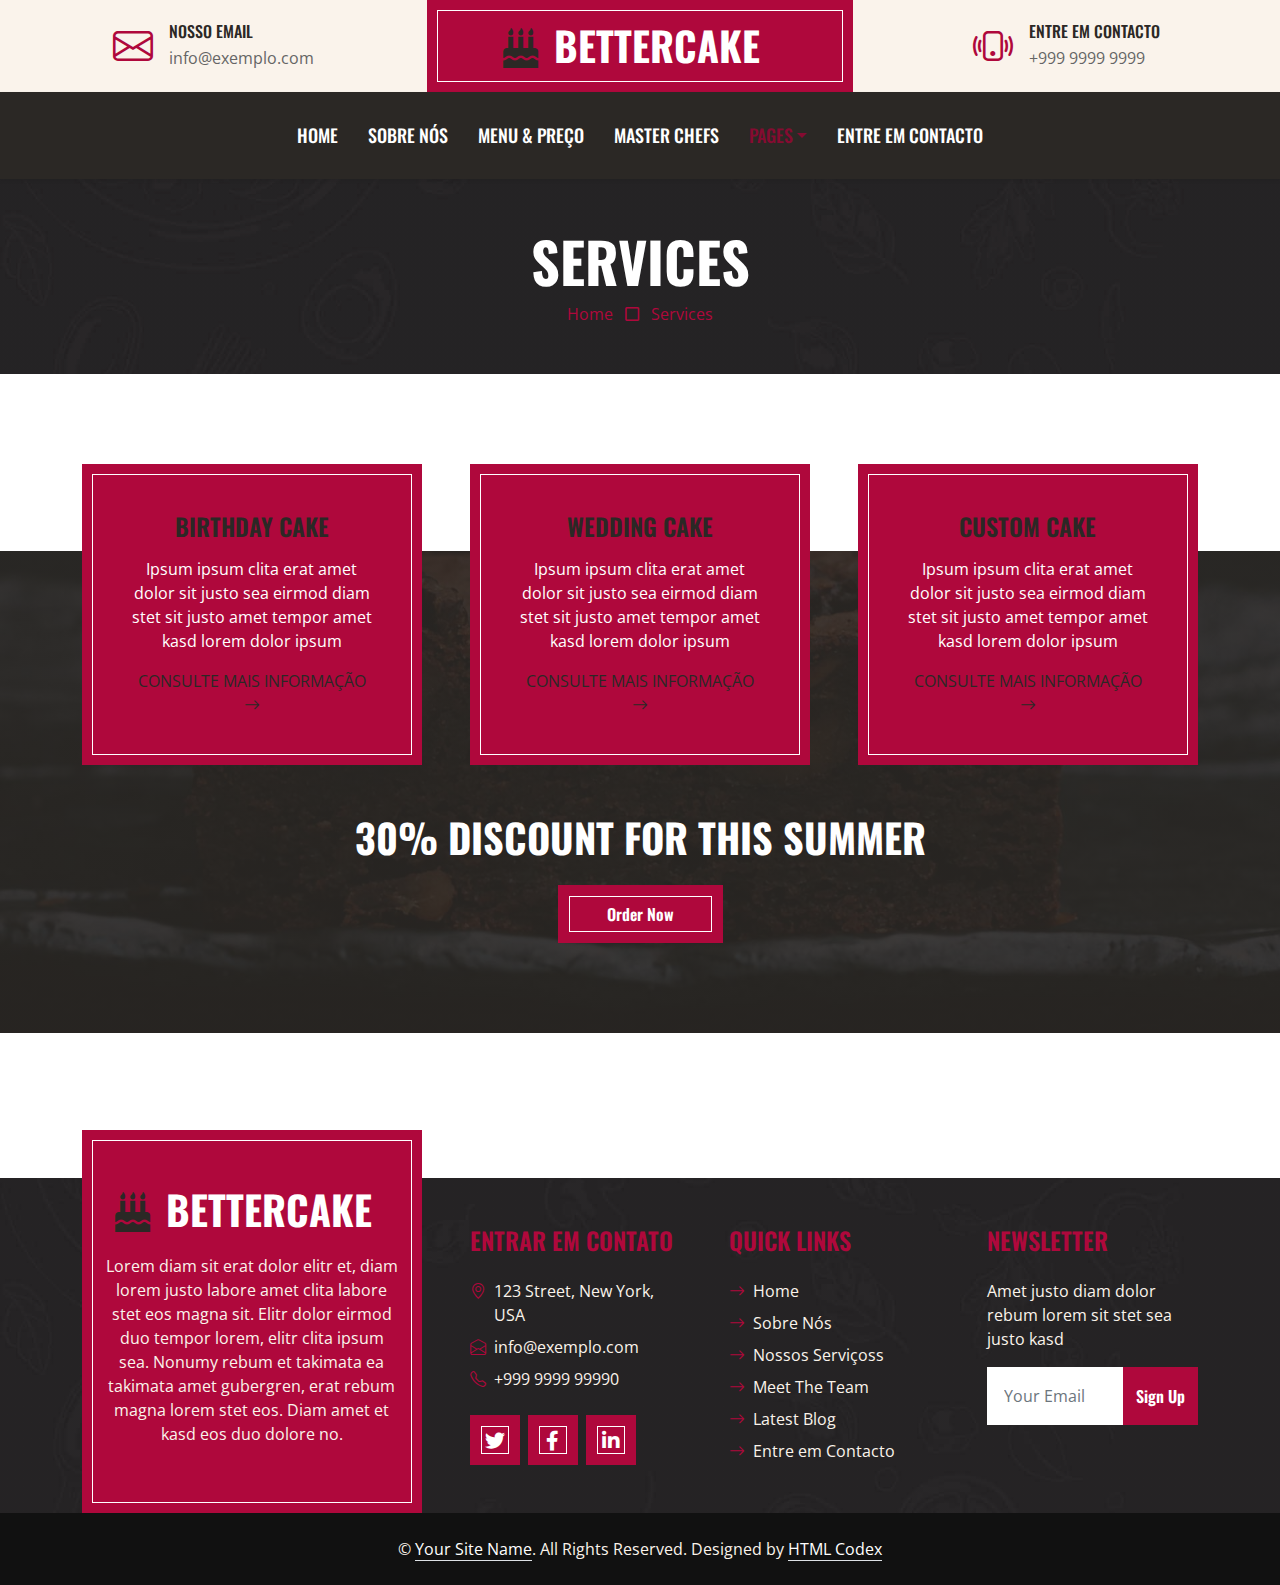
<file: service.html>
<!DOCTYPE html>
<html lang="en">

<head>
    <meta charset="utf-8">
    <title>BetterCake - Cake Shop Website Template</title>
    <meta content="width=device-width, initial-scale=1.0" name="viewport">
    <meta content="Free HTML Templates" name="keywords">
    <meta content="Free HTML Templates" name="description">

    <!-- Favicon -->
    <link href="img/favicon.ico" rel="icon">

    <!-- Google Web Fonts -->
    <link rel="preconnect" href="https://fonts.googleapis.com">
    <link rel="preconnect" href="https://fonts.gstatic.com" crossorigin>
    <link href="https://fonts.googleapis.com/css2?family=Open+Sans:wght@400;600&family=Oswald:wght@500;600;700&family=Pacifico&display=swap" rel="stylesheet"> 

    <!-- Icon Font Stylesheet -->
    <link href="https://cdnjs.cloudflare.com/ajax/libs/font-awesome/5.10.0/css/all.min.css" rel="stylesheet">
    <link href="https://cdn.jsdelivr.net/npm/bootstrap-icons@1.4.1/font/bootstrap-icons.css" rel="stylesheet">

    <!-- Libraries Stylesheet -->
    <link href="lib/owlcarousel/assets/owl.carousel.min.css" rel="stylesheet">

    <!-- Customized Bootstrap Stylesheet -->
    <link href="css/bootstrap.min.css" rel="stylesheet">

    <!-- Template Stylesheet -->
    <link href="css/style.css" rel="stylesheet">
</head>

<body>
    <!-- Topbar Start -->
    <div class="container-fluid px-0 d-none d-lg-block">
        <div class="row gx-0">
            <div class="col-lg-4 text-center bg-secondary py-3">
                <div class="d-inline-flex align-items-center justify-content-center">
                    <i class="bi bi-envelope fs-1 text-primary me-3"></i>
                    <div class="text-start">
                        <h6 class="text-uppercase mb-1">Nosso Email</h6>
                        <span>info@exemplo.com</span>
                    </div>
                </div>
            </div>
            <div class="col-lg-4 text-center bg-primary border-inner py-3">
                <div class="d-inline-flex align-items-center justify-content-center">
                    <a href="index.html" class="navbar-brand">
                        <h1 class="m-0 text-uppercase text-white"><i class="fa fa-birthday-cake fs-1 text-dark me-3"></i>BetterCake</h1>
                    </a>
                </div>
            </div>
            <div class="col-lg-4 text-center bg-secondary py-3">
                <div class="d-inline-flex align-items-center justify-content-center">
                    <i class="bi bi-phone-vibrate fs-1 text-primary me-3"></i>
                    <div class="text-start">
                        <h6 class="text-uppercase mb-1">Entre em Contacto</h6>
                        <span>+999 9999 9999</span>
                    </div>
                </div>
            </div>
        </div>
    </div>
    <!-- Topbar End -->


    <!-- Navbar Start -->
    <nav class="navbar navbar-expand-lg bg-dark navbar-dark shadow-sm py-3 py-lg-0 px-3 px-lg-0">
        <a href="index.html" class="navbar-brand d-block d-lg-none">
            <h1 class="m-0 text-uppercase text-white"><i class="fa fa-birthday-cake fs-1 text-primary me-3"></i>BetterCake</h1>
        </a>
        <button class="navbar-toggler" type="button" data-bs-toggle="collapse" data-bs-target="#navbarCollapse">
            <span class="navbar-toggler-icon"></span>
        </button>
        <div class="collapse navbar-collapse" id="navbarCollapse">
            <div class="navbar-nav ms-auto mx-lg-auto py-0">
                <a href="index.html" class="nav-item nav-link">Home</a>
                <a href="about.html" class="nav-item nav-link">Sobre Nós</a>
                <a href="menu.html" class="nav-item nav-link">Menu & Preço</a>
                <a href="team.html" class="nav-item nav-link">Master Chefs</a>
                <div class="nav-item dropdown">
                    <a href="#" class="nav-link dropdown-toggle active" data-bs-toggle="dropdown">Pages</a>
                    <div class="dropdown-menu m-0">
                        <a href="service.html" class="dropdown-item active">Nossos Serviços</a>
                        <a href="Depoimento.html" class="dropdown-item">Depoimento</a>
                    </div>
                </div>
                <a href="contact.html" class="nav-item nav-link">Entre em Contacto</a>
            </div>
        </div>
    </nav>
    <!-- Navbar End -->


    <!-- Page Header Start -->
    <div class="container-fluid bg-dark bg-img p-5 mb-5">
        <div class="row">
            <div class="col-12 text-center">
                <h1 class="display-4 text-uppercase text-white">Services</h1>
                <a href="">Home</a>
                <i class="far fa-square text-primary px-2"></i>
                <a href="">Services</a>
            </div>
        </div>
    </div>
    <!-- Page Header End -->


    <!-- Service Start -->
    <div class="container-fluid service position-relative px-5" style="margin-top: 90px;">
        <div class="container">
            <div class="row g-5">
                <div class="col-lg-4 col-md-6">
                    <div class="bg-primary border-inner text-center text-white p-5">
                        <h4 class="text-uppercase mb-3">Birthday Cake</h4>
                        <p>Ipsum ipsum clita erat amet dolor sit justo sea eirmod diam stet sit justo amet tempor amet kasd lorem dolor ipsum</p>
                        <a class="text-uppercase text-dark" href="">Consulte Mais informação <i class="bi bi-arrow-right"></i></a>
                    </div>
                </div>
                <div class="col-lg-4 col-md-6">
                    <div class="bg-primary border-inner text-center text-white p-5">
                        <h4 class="text-uppercase mb-3">Wedding Cake</h4>
                        <p>Ipsum ipsum clita erat amet dolor sit justo sea eirmod diam stet sit justo amet tempor amet kasd lorem dolor ipsum</p>
                        <a class="text-uppercase text-dark" href="">Consulte Mais informação <i class="bi bi-arrow-right"></i></a>
                    </div>
                </div>
                <div class="col-lg-4 col-md-6">
                    <div class="bg-primary border-inner text-center text-white p-5">
                        <h4 class="text-uppercase mb-3">Custom Cake</h4>
                        <p>Ipsum ipsum clita erat amet dolor sit justo sea eirmod diam stet sit justo amet tempor amet kasd lorem dolor ipsum</p>
                        <a class="text-uppercase text-dark" href="">Consulte Mais informação <i class="bi bi-arrow-right"></i></a>
                    </div>
                </div>
                <div class="col-lg-12 col-md-6 text-center">
                    <h1 class="text-uppercase text-light mb-4">30% Discount For This Summer</h1>
                    <a href="" class="btn btn-primary border-inner py-3 px-5">Order Now</a>
                </div>
            </div>
        </div>
    </div>
    <!-- Service Start -->


    <!-- Footer Start -->
    <div class="container-fluid bg-dark bg-img text-secondary" style="margin-top: 235px">
        <div class="container">
            <div class="row gx-5">
                <div class="col-lg-4 col-md-6 mt-lg-n5">
                    <div class="d-flex flex-column align-items-center justify-content-center text-center h-100 bg-primary border-inner p-4">
                        <a href="index.html" class="navbar-brand">
                            <h1 class="m-0 text-uppercase text-white"><i class="fa fa-birthday-cake fs-1 text-dark me-3"></i>BetterCake</h1>
                        </a>
                        <p class="mt-3">Lorem diam sit erat dolor elitr et, diam lorem justo labore amet clita labore stet eos magna sit. Elitr dolor eirmod duo tempor lorem, elitr clita ipsum sea. Nonumy rebum et takimata ea takimata amet gubergren, erat rebum magna lorem stet eos. Diam amet et kasd eos duo dolore no.</p>
                    </div>
                </div>
                <div class="col-lg-8 col-md-6">
                    <div class="row gx-5">
                        <div class="col-lg-4 col-md-12 pt-5 mb-5">
                            <h4 class="text-primary text-uppercase mb-4">Entrar em contato</h4>
                            <div class="d-flex mb-2">
                                <i class="bi bi-geo-alt text-primary me-2"></i>
                                <p class="mb-0">123 Street, New York, USA</p>
                            </div>
                            <div class="d-flex mb-2">
                                <i class="bi bi-envelope-open text-primary me-2"></i>
                                <p class="mb-0">info@exemplo.com</p>
                            </div>
                            <div class="d-flex mb-2">
                                <i class="bi bi-telephone text-primary me-2"></i>
                                <p class="mb-0">+999 9999 99990</p>
                            </div>
                            <div class="d-flex mt-4">
                                <a class="btn btn-lg btn-primary btn-lg-square border-inner rounded-0 me-2" href="#"><i class="fab fa-twitter fw-normal"></i></a>
                                <a class="btn btn-lg btn-primary btn-lg-square border-inner rounded-0 me-2" href="#"><i class="fab fa-facebook-f fw-normal"></i></a>
                                <a class="btn btn-lg btn-primary btn-lg-square border-inner rounded-0 me-2" href="#"><i class="fab fa-linkedin-in fw-normal"></i></a>
                            </div>
                        </div>
                        <div class="col-lg-4 col-md-12 pt-0 pt-lg-5 mb-5">
                            <h4 class="text-primary text-uppercase mb-4">Quick Links</h4>
                            <div class="d-flex flex-column justify-content-start">
                                <a class="text-secondary mb-2" href="#"><i class="bi bi-arrow-right text-primary me-2"></i>Home</a>
                                <a class="text-secondary mb-2" href="#"><i class="bi bi-arrow-right text-primary me-2"></i>Sobre Nós</a>
                                <a class="text-secondary mb-2" href="#"><i class="bi bi-arrow-right text-primary me-2"></i>Nossos Serviçoss</a>
                                <a class="text-secondary mb-2" href="#"><i class="bi bi-arrow-right text-primary me-2"></i>Meet The Team</a>
                                <a class="text-secondary mb-2" href="#"><i class="bi bi-arrow-right text-primary me-2"></i>Latest Blog</a>
                                <a class="text-secondary" href="#"><i class="bi bi-arrow-right text-primary me-2"></i>Entre em Contacto</a>
                            </div>
                        </div>
                        <div class="col-lg-4 col-md-12 pt-0 pt-lg-5 mb-5">
                            <h4 class="text-primary text-uppercase mb-4">Newsletter</h4>
                            <p>Amet justo diam dolor rebum lorem sit stet sea justo kasd</p>
                            <form action="">
                                <div class="input-group">
                                    <input type="text" class="form-control border-white p-3" placeholder="Your Email">
                                    <button class="btn btn-primary">Sign Up</button>
                                </div>
                            </form>
                        </div>
                    </div>
                </div>
            </div>
        </div>
    </div>
    <div class="container-fluid text-secondary py-4" style="background: #111111;">
        <div class="container text-center">
            <p class="mb-0">&copy; <a class="text-white border-bottom" href="#">Your Site Name</a>. All Rights Reserved. Designed by <a class="text-white border-bottom" href="https://htmlcodex.com">HTML Codex</a></p>
        </div>
    </div>
    <!-- Footer End -->


    <!-- Back to Top -->
    <a href="#" class="btn btn-primary border-inner py-3 fs-4 back-to-top"><i class="bi bi-arrow-up"></i></a>


    <!-- JavaScript Libraries -->
    <script src="https://code.jquery.com/jquery-3.4.1.min.js"></script>
    <script src="https://cdn.jsdelivr.net/npm/bootstrap@5.0.0/dist/js/bootstrap.bundle.min.js"></script>
    <script src="lib/easing/easing.min.js"></script>
    <script src="lib/waypoints/waypoints.min.js"></script>
    <script src="lib/counterup/counterup.min.js"></script>
    <script src="lib/owlcarousel/owl.carousel.min.js"></script>

    <!-- Template Javascript -->
    <script src="js/main.js"></script>
</body>

</html>
</file>
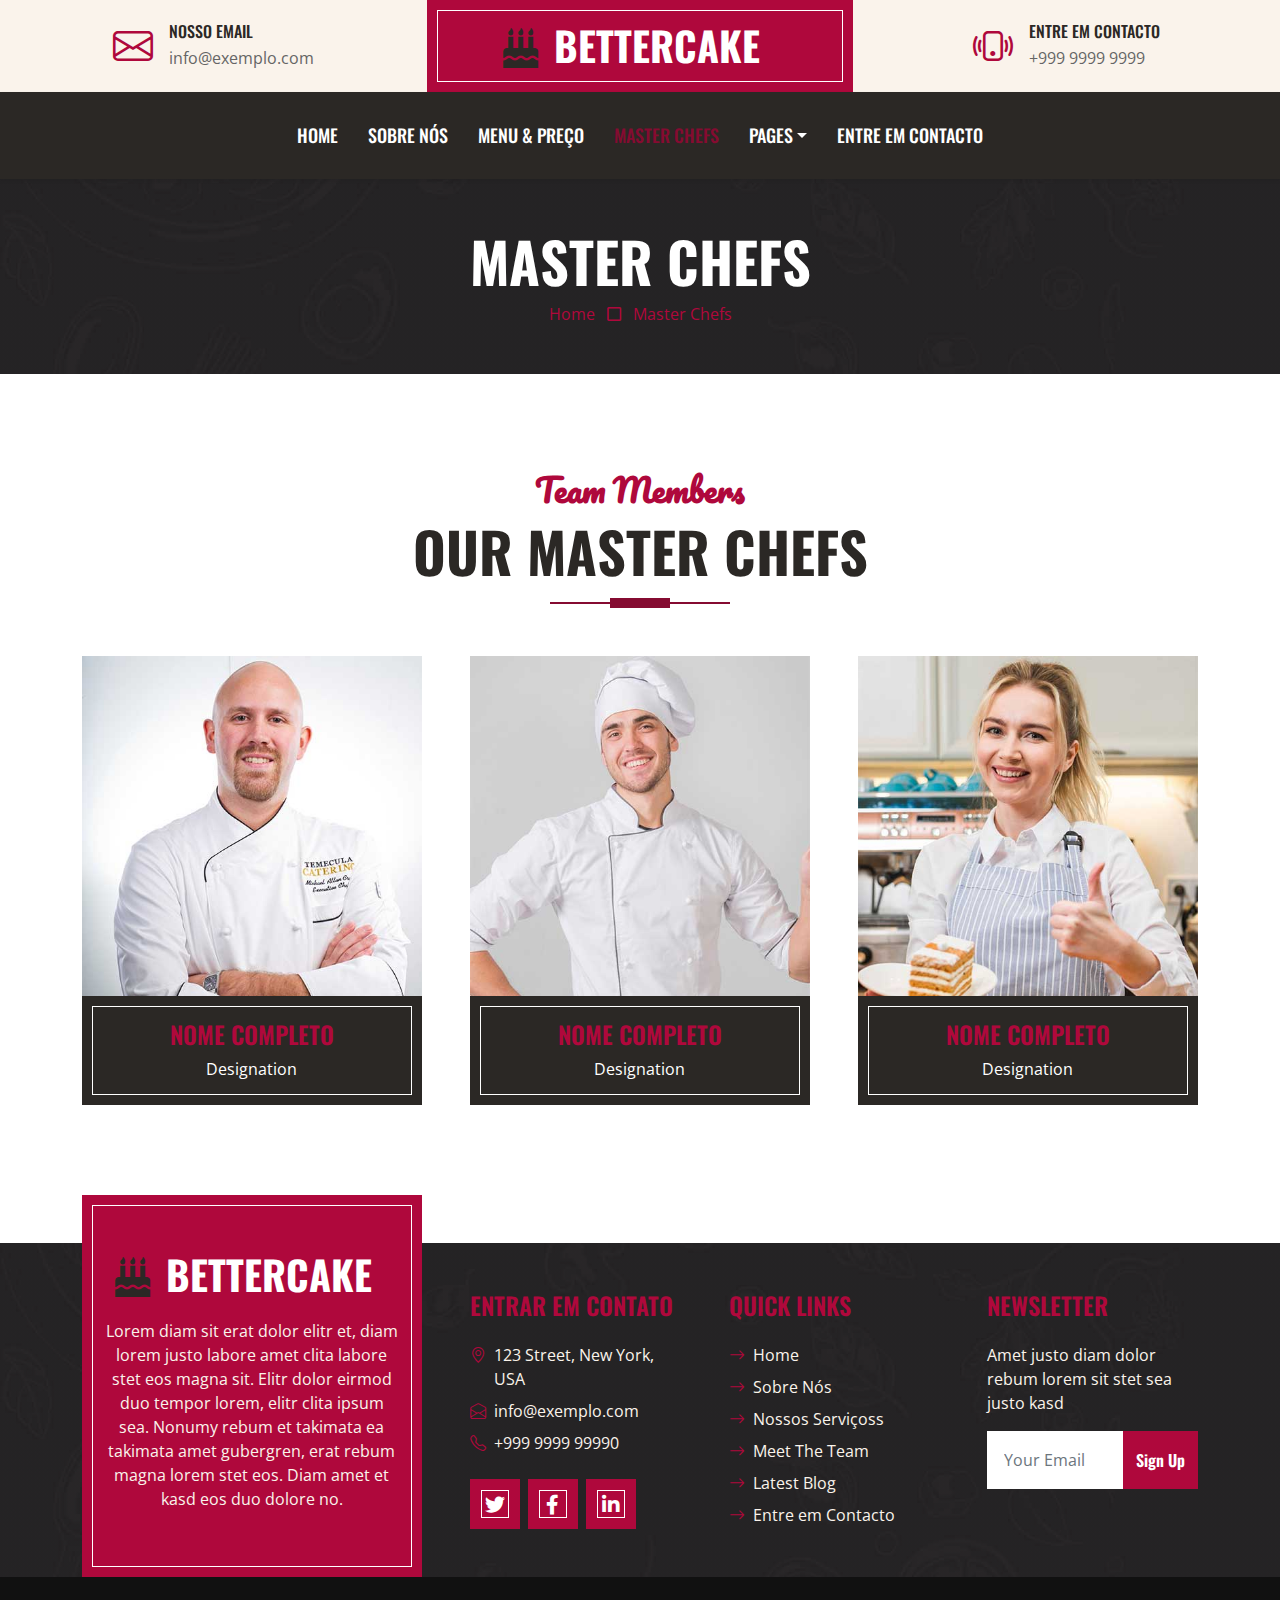
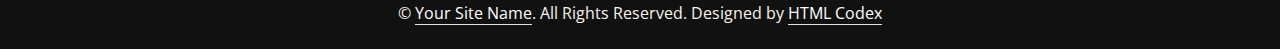
<file: team.html>
<!DOCTYPE html>
<html lang="en">

<head>
    <meta charset="utf-8">
    <title>BetterCake - Cake Shop Website Template</title>
    <meta content="width=device-width, initial-scale=1.0" name="viewport">
    <meta content="Free HTML Templates" name="keywords">
    <meta content="Free HTML Templates" name="description">

    <!-- Favicon -->
    <link href="img/favicon.ico" rel="icon">

    <!-- Google Web Fonts -->
    <link rel="preconnect" href="https://fonts.googleapis.com">
    <link rel="preconnect" href="https://fonts.gstatic.com" crossorigin>
    <link href="https://fonts.googleapis.com/css2?family=Open+Sans:wght@400;600&family=Oswald:wght@500;600;700&family=Pacifico&display=swap" rel="stylesheet"> 

    <!-- Icon Font Stylesheet -->
    <link href="https://cdnjs.cloudflare.com/ajax/libs/font-awesome/5.10.0/css/all.min.css" rel="stylesheet">
    <link href="https://cdn.jsdelivr.net/npm/bootstrap-icons@1.4.1/font/bootstrap-icons.css" rel="stylesheet">

    <!-- Libraries Stylesheet -->
    <link href="lib/owlcarousel/assets/owl.carousel.min.css" rel="stylesheet">

    <!-- Customized Bootstrap Stylesheet -->
    <link href="css/bootstrap.min.css" rel="stylesheet">

    <!-- Template Stylesheet -->
    <link href="css/style.css" rel="stylesheet">
</head>

<body>
    <!-- Topbar Start -->
    <div class="container-fluid px-0 d-none d-lg-block">
        <div class="row gx-0">
            <div class="col-lg-4 text-center bg-secondary py-3">
                <div class="d-inline-flex align-items-center justify-content-center">
                    <i class="bi bi-envelope fs-1 text-primary me-3"></i>
                    <div class="text-start">
                        <h6 class="text-uppercase mb-1">Nosso Email</h6>
                        <span>info@exemplo.com</span>
                    </div>
                </div>
            </div>
            <div class="col-lg-4 text-center bg-primary border-inner py-3">
                <div class="d-inline-flex align-items-center justify-content-center">
                    <a href="index.html" class="navbar-brand">
                        <h1 class="m-0 text-uppercase text-white"><i class="fa fa-birthday-cake fs-1 text-dark me-3"></i>BetterCake</h1>
                    </a>
                </div>
            </div>
            <div class="col-lg-4 text-center bg-secondary py-3">
                <div class="d-inline-flex align-items-center justify-content-center">
                    <i class="bi bi-phone-vibrate fs-1 text-primary me-3"></i>
                    <div class="text-start">
                        <h6 class="text-uppercase mb-1">Entre em Contacto</h6>
                        <span>+999 9999 9999</span>
                    </div>
                </div>
            </div>
        </div>
    </div>
    <!-- Topbar End -->


    <!-- Navbar Start -->
    <nav class="navbar navbar-expand-lg bg-dark navbar-dark shadow-sm py-3 py-lg-0 px-3 px-lg-0">
        <a href="index.html" class="navbar-brand d-block d-lg-none">
            <h1 class="m-0 text-uppercase text-white"><i class="fa fa-birthday-cake fs-1 text-primary me-3"></i>BetterCake</h1>
        </a>
        <button class="navbar-toggler" type="button" data-bs-toggle="collapse" data-bs-target="#navbarCollapse">
            <span class="navbar-toggler-icon"></span>
        </button>
        <div class="collapse navbar-collapse" id="navbarCollapse">
            <div class="navbar-nav ms-auto mx-lg-auto py-0">
                <a href="index.html" class="nav-item nav-link">Home</a>
                <a href="about.html" class="nav-item nav-link">Sobre Nós</a>
                <a href="menu.html" class="nav-item nav-link">Menu & Preço</a>
                <a href="team.html" class="nav-item nav-link active">Master Chefs</a>
                <div class="nav-item dropdown">
                    <a href="#" class="nav-link dropdown-toggle" data-bs-toggle="dropdown">Pages</a>
                    <div class="dropdown-menu m-0">
                        <a href="service.html" class="dropdown-item">Nossos Serviços</a>
                        <a href="Depoimento.html" class="dropdown-item">Depoimento</a>
                    </div>
                </div>
                <a href="contact.html" class="nav-item nav-link">Entre em Contacto</a>
            </div>
        </div>
    </nav>
    <!-- Navbar End -->


    <!-- Page Header Start -->
    <div class="container-fluid bg-dark bg-img p-5 mb-5">
        <div class="row">
            <div class="col-12 text-center">
                <h1 class="display-4 text-uppercase text-white">Master Chefs</h1>
                <a href="">Home</a>
                <i class="far fa-square text-primary px-2"></i>
                <a href="">Master Chefs</a>
            </div>
        </div>
    </div>
    <!-- Page Header End -->


    <!-- Team Start -->
    <div class="container-fluid py-5">
        <div class="container">
            <div class="section-title position-relative text-center mx-auto mb-5 pb-3" style="max-width: 600px;">
                <h2 class="text-primary font-secondary">Team Members</h2>
                <h1 class="display-4 text-uppercase">Our Master Chefs</h1>
            </div>
            <div class="row g-5">
                <div class="col-lg-4 col-md-6">
                    <div class="team-item">
                        <div class="position-relative overflow-hidden">
                            <img class="img-fluid w-100" src="img/team-1.jpg" alt="">
                            <div class="team-overlay w-100 h-100 position-absolute top-50 start-50 translate-middle d-flex align-items-center justify-content-center">
                                <div class="d-flex align-items-center justify-content-start">
                                    <a class="btn btn-lg btn-primary btn-lg-square border-inner rounded-0 mx-1" href="#"><i class="fab fa-twitter fw-normal"></i></a>
                                    <a class="btn btn-lg btn-primary btn-lg-square border-inner rounded-0 mx-1" href="#"><i class="fab fa-facebook-f fw-normal"></i></a>
                                    <a class="btn btn-lg btn-primary btn-lg-square border-inner rounded-0 mx-1" href="#"><i class="fab fa-linkedin-in fw-normal"></i></a>
                                </div>
                            </div>
                        </div>
                        <div class="bg-dark border-inner text-center p-4">
                            <h4 class="text-uppercase text-primary">Nome Completo</h4>
                            <p class="text-white m-0">Designation</p>
                        </div>
                    </div>
                </div>
                <div class="col-lg-4 col-md-6">
                    <div class="team-item">
                        <div class="position-relative overflow-hidden">
                            <img class="img-fluid w-100" src="img/team-2.jpg" alt="">
                            <div class="team-overlay w-100 h-100 position-absolute top-50 start-50 translate-middle d-flex align-items-center justify-content-center">
                                <div class="d-flex align-items-center justify-content-start">
                                    <a class="btn btn-lg btn-primary btn-lg-square border-inner rounded-0 mx-1" href="#"><i class="fab fa-twitter fw-normal"></i></a>
                                    <a class="btn btn-lg btn-primary btn-lg-square border-inner rounded-0 mx-1" href="#"><i class="fab fa-facebook-f fw-normal"></i></a>
                                    <a class="btn btn-lg btn-primary btn-lg-square border-inner rounded-0 mx-1" href="#"><i class="fab fa-linkedin-in fw-normal"></i></a>
                                </div>
                            </div>
                        </div>
                        <div class="bg-dark border-inner text-center p-4">
                            <h4 class="text-uppercase text-primary">Nome Completo</h4>
                            <p class="text-white m-0">Designation</p>
                        </div>
                    </div>
                </div>
                <div class="col-lg-4 col-md-6">
                    <div class="team-item">
                        <div class="position-relative overflow-hidden">
                            <img class="img-fluid w-100" src="img/team-3.jpg" alt="">
                            <div class="team-overlay w-100 h-100 position-absolute top-50 start-50 translate-middle d-flex align-items-center justify-content-center">
                                <div class="d-flex align-items-center justify-content-start">
                                    <a class="btn btn-lg btn-primary btn-lg-square border-inner rounded-0 mx-1" href="#"><i class="fab fa-twitter fw-normal"></i></a>
                                    <a class="btn btn-lg btn-primary btn-lg-square border-inner rounded-0 mx-1" href="#"><i class="fab fa-facebook-f fw-normal"></i></a>
                                    <a class="btn btn-lg btn-primary btn-lg-square border-inner rounded-0 mx-1" href="#"><i class="fab fa-linkedin-in fw-normal"></i></a>
                                </div>
                            </div>
                        </div>
                        <div class="bg-dark border-inner text-center p-4">
                            <h4 class="text-uppercase text-primary">Nome Completo</h4>
                            <p class="text-white m-0">Designation</p>
                        </div>
                    </div>
                </div>
            </div>
        </div>
    </div>
    <!-- Team End -->


    <!-- Footer Start -->
    <div class="container-fluid bg-dark bg-img text-secondary" style="margin-top: 90px">
        <div class="container">
            <div class="row gx-5">
                <div class="col-lg-4 col-md-6 mt-lg-n5">
                    <div class="d-flex flex-column align-items-center justify-content-center text-center h-100 bg-primary border-inner p-4">
                        <a href="index.html" class="navbar-brand">
                            <h1 class="m-0 text-uppercase text-white"><i class="fa fa-birthday-cake fs-1 text-dark me-3"></i>BetterCake</h1>
                        </a>
                        <p class="mt-3">Lorem diam sit erat dolor elitr et, diam lorem justo labore amet clita labore stet eos magna sit. Elitr dolor eirmod duo tempor lorem, elitr clita ipsum sea. Nonumy rebum et takimata ea takimata amet gubergren, erat rebum magna lorem stet eos. Diam amet et kasd eos duo dolore no.</p>
                    </div>
                </div>
                <div class="col-lg-8 col-md-6">
                    <div class="row gx-5">
                        <div class="col-lg-4 col-md-12 pt-5 mb-5">
                            <h4 class="text-primary text-uppercase mb-4">Entrar em contato</h4>
                            <div class="d-flex mb-2">
                                <i class="bi bi-geo-alt text-primary me-2"></i>
                                <p class="mb-0">123 Street, New York, USA</p>
                            </div>
                            <div class="d-flex mb-2">
                                <i class="bi bi-envelope-open text-primary me-2"></i>
                                <p class="mb-0">info@exemplo.com</p>
                            </div>
                            <div class="d-flex mb-2">
                                <i class="bi bi-telephone text-primary me-2"></i>
                                <p class="mb-0">+999 9999 99990</p>
                            </div>
                            <div class="d-flex mt-4">
                                <a class="btn btn-lg btn-primary btn-lg-square border-inner rounded-0 me-2" href="#"><i class="fab fa-twitter fw-normal"></i></a>
                                <a class="btn btn-lg btn-primary btn-lg-square border-inner rounded-0 me-2" href="#"><i class="fab fa-facebook-f fw-normal"></i></a>
                                <a class="btn btn-lg btn-primary btn-lg-square border-inner rounded-0 me-2" href="#"><i class="fab fa-linkedin-in fw-normal"></i></a>
                            </div>
                        </div>
                        <div class="col-lg-4 col-md-12 pt-0 pt-lg-5 mb-5">
                            <h4 class="text-primary text-uppercase mb-4">Quick Links</h4>
                            <div class="d-flex flex-column justify-content-start">
                                <a class="text-secondary mb-2" href="#"><i class="bi bi-arrow-right text-primary me-2"></i>Home</a>
                                <a class="text-secondary mb-2" href="#"><i class="bi bi-arrow-right text-primary me-2"></i>Sobre Nós</a>
                                <a class="text-secondary mb-2" href="#"><i class="bi bi-arrow-right text-primary me-2"></i>Nossos Serviçoss</a>
                                <a class="text-secondary mb-2" href="#"><i class="bi bi-arrow-right text-primary me-2"></i>Meet The Team</a>
                                <a class="text-secondary mb-2" href="#"><i class="bi bi-arrow-right text-primary me-2"></i>Latest Blog</a>
                                <a class="text-secondary" href="#"><i class="bi bi-arrow-right text-primary me-2"></i>Entre em Contacto</a>
                            </div>
                        </div>
                        <div class="col-lg-4 col-md-12 pt-0 pt-lg-5 mb-5">
                            <h4 class="text-primary text-uppercase mb-4">Newsletter</h4>
                            <p>Amet justo diam dolor rebum lorem sit stet sea justo kasd</p>
                            <form action="">
                                <div class="input-group">
                                    <input type="text" class="form-control border-white p-3" placeholder="Your Email">
                                    <button class="btn btn-primary">Sign Up</button>
                                </div>
                            </form>
                        </div>
                    </div>
                </div>
            </div>
        </div>
    </div>
    <div class="container-fluid text-secondary py-4" style="background: #111111;">
        <div class="container text-center">
            <p class="mb-0">&copy; <a class="text-white border-bottom" href="#">Your Site Name</a>. All Rights Reserved. Designed by <a class="text-white border-bottom" href="https://htmlcodex.com">HTML Codex</a></p>
        </div>
    </div>
    <!-- Footer End -->


    <!-- Back to Top -->
    <a href="#" class="btn btn-primary border-inner py-3 fs-4 back-to-top"><i class="bi bi-arrow-up"></i></a>


    <!-- JavaScript Libraries -->
    <script src="https://code.jquery.com/jquery-3.4.1.min.js"></script>
    <script src="https://cdn.jsdelivr.net/npm/bootstrap@5.0.0/dist/js/bootstrap.bundle.min.js"></script>
    <script src="lib/easing/easing.min.js"></script>
    <script src="lib/waypoints/waypoints.min.js"></script>
    <script src="lib/counterup/counterup.min.js"></script>
    <script src="lib/owlcarousel/owl.carousel.min.js"></script>

    <!-- Template Javascript -->
    <script src="js/main.js"></script>
</body>

</html>
</file>
<file: css/style.css>
/********** Template CSS **********/
:root {
    --primary: #850B31;
    --secondary: #FAF3EB;
    --light: #FFFFFF;
    --dark: #2B2825;
}

.font-secondary {
    font-family: 'Pacifico', cursive;
}

h1,
h2,
.font-weight-bold {
    font-weight: 700 !important;
}

h3,
h4,
.font-weight-semi-bold {
    font-weight: 600 !important;
}

h5,
h6,
.font-weight-medium {
    font-weight: 500 !important;
}

.btn {
    font-family: 'Oswald', sans-serif;
    font-weight: 600;
    transition: .5s;
}

.btn-primary {
    color: #FFFFFF;
}

.border-inner {
    position: relative;
}

.border-inner * {
    position: relative;
    z-index: 1;
}

.border-inner::before {
    position: absolute;
    content: "";
    top: 10px;
    right: 10px;
    bottom: 10px;
    left: 10px;
    background: none;
    border: 1px solid var(--light);
    z-index: 0;
}

.btn-square {
    width: 40px;
    height: 40px;
}

.btn-sm-square {
    width: 30px;
    height: 30px;
}

.btn-lg-square {
    width: 50px;
    height: 50px;
}

.btn-square,
.btn-sm-square,
.btn-lg-square {
    padding-left: 0;
    padding-right: 0;
    text-align: center;
}

.back-to-top {
    position: fixed;
    display: none;
    right: 30px;
    bottom: 0;
    border-radius: 0;
    z-index: 99;
}

.navbar-dark .navbar-nav .nav-link {
    font-family: 'Oswald', sans-serif;
    padding: 30px 15px;
    font-size: 18px;
    font-weight: 500;
    text-transform: uppercase;
    color: var(--light);
    outline: none;
    transition: .5s;
}

.sticky-top.navbar-dark .navbar-nav .nav-link {
    padding: 20px 15px;
}

.navbar-dark .navbar-nav .nav-link:hover,
.navbar-dark .navbar-nav .nav-link.active {
    color: var(--primary);
}

@media (max-width: 991.98px) {
    .navbar-dark .navbar-nav .nav-link  {
        padding: 10px 0;
    }
}

.hero-header {
    background: url(../img/hero.jpg) top right no-repeat;
    background-size: cover;
}

.btn-play {
    position: relative;
    display: block;
    box-sizing: content-box;
    width: 16px;
    height: 26px;
    border-radius: 100%;
    border: none;
    outline: none !important;
    padding: 18px 20px 20px 28px;
    background: #FFFFFF;
}

.btn-play:before {
    content: "";
    position: absolute;
    z-index: 0;
    left: 50%;
    top: 50%;
    transform: translateX(-50%) translateY(-50%);
    display: block;
    width: 60px;
    height: 60px;
    background: #FFFFFF;
    border-radius: 100%;
    animation: pulse-border 1500ms ease-out infinite;
}

.btn-play:after {
    content: "";
    position: absolute;
    z-index: 1;
    left: 50%;
    top: 50%;
    transform: translateX(-50%) translateY(-50%);
    display: block;
    width: 60px;
    height: 60px;
    background: #FFFFFF;
    border-radius: 100%;
    transition: all 200ms;
}

.btn-play span {
    display: block;
    position: relative;
    z-index: 3;
    width: 0;
    height: 0;
    left: -1px;
    border-left: 16px solid var(--primary);
    border-top: 11px solid transparent;
    border-bottom: 11px solid transparent;
}

@keyframes pulse-border {
    0% {
        transform: translateX(-50%) translateY(-50%) translateZ(0) scale(1);
        opacity: 1;
    }

    100% {
        transform: translateX(-50%) translateY(-50%) translateZ(0) scale(2);
        opacity: 0;
    }
}

#videoModal .modal-dialog {
    position: relative;
    max-width: 800px;
    margin: 60px auto 0 auto;
}

#videoModal .modal-body {
    position: relative;
    padding: 0px;
}

#videoModal .close {
    position: absolute;
    width: 30px;
    height: 30px;
    right: 0px;
    top: -30px;
    z-index: 999;
    font-size: 30px;
    font-weight: normal;
    color: #FFFFFF;
    background: #000000;
    opacity: 1;
}

.section-title::before {
    position: absolute;
    content: "";
    width: 60px;
    height: 10px;
    left: 50%;
    bottom: 0;
    margin-left: -30px;
    background: var(--primary);
}

.section-title::after {
    position: absolute;
    content: "";
    width: 180px;
    height: 2px;
    left: 50%;
    bottom: 4px;
    margin-left: -90px;
    background: var(--primary);
}

.service::after,
.contact::after {
    position: absolute;
    content: "";
    width: 100%;
    height: calc(100% - 45px);
    top: 135px;
    left: 0;
    background: linear-gradient(rgba(43, 40, 37, .9), rgba(43, 40, 37, .9)), url(../img/service.jpg) center center no-repeat;
    background-size: cover;
    z-index: -1;
}

.contact::after {
    background: linear-gradient(rgba(43, 40, 37, .5), rgba(43, 40, 37, .5)), url(../img/bg.jpg) center center no-repeat;
    background-size: cover;
}

.bg-offer {
    background: linear-gradient(rgba(43, 40, 37, .9), rgba(43, 40, 37, .9)), url(../img/offer.jpg) center center no-repeat;
    background-size: cover;
}

.team-item img {
    transition: .5s;
}

.team-item:hover img {
    transform: scale(1.1);
    filter: blur(5px)
}

.team-item .team-overlay {
    transition: .5s;
    opacity: 0;
}

.team-item:hover .team-overlay {
    opacity: 1;
}

.testimonial-carousel .owl-dots {
    height: 45px;
    margin-top: 30px;
    display: flex;
    align-items: flex-end;
    justify-content: center;
}

.testimonial-carousel .owl-dot {
    position: relative;
    display: inline-block;
    margin: 0 2px;
    width: 10px;
    height: 25px;
    background: #DDDDDD;
    transition: .5s;
}

.testimonial-carousel .owl-dot.active {
    height: 45px;
    background: var(--primary);
}

.testimonial-carousel .owl-item .testimonial-item {
    opacity: .1;
    transition: .5s;
}

.testimonial-carousel .owl-item.center .testimonial-item {
    opacity: 1;
}

.bg-img {
    background: linear-gradient(rgba(43, 40, 37, .5), rgba(43, 40, 37, .5)), url(../img/bg.jpg) center center no-repeat;
    background-size: cover;
}
</file>
